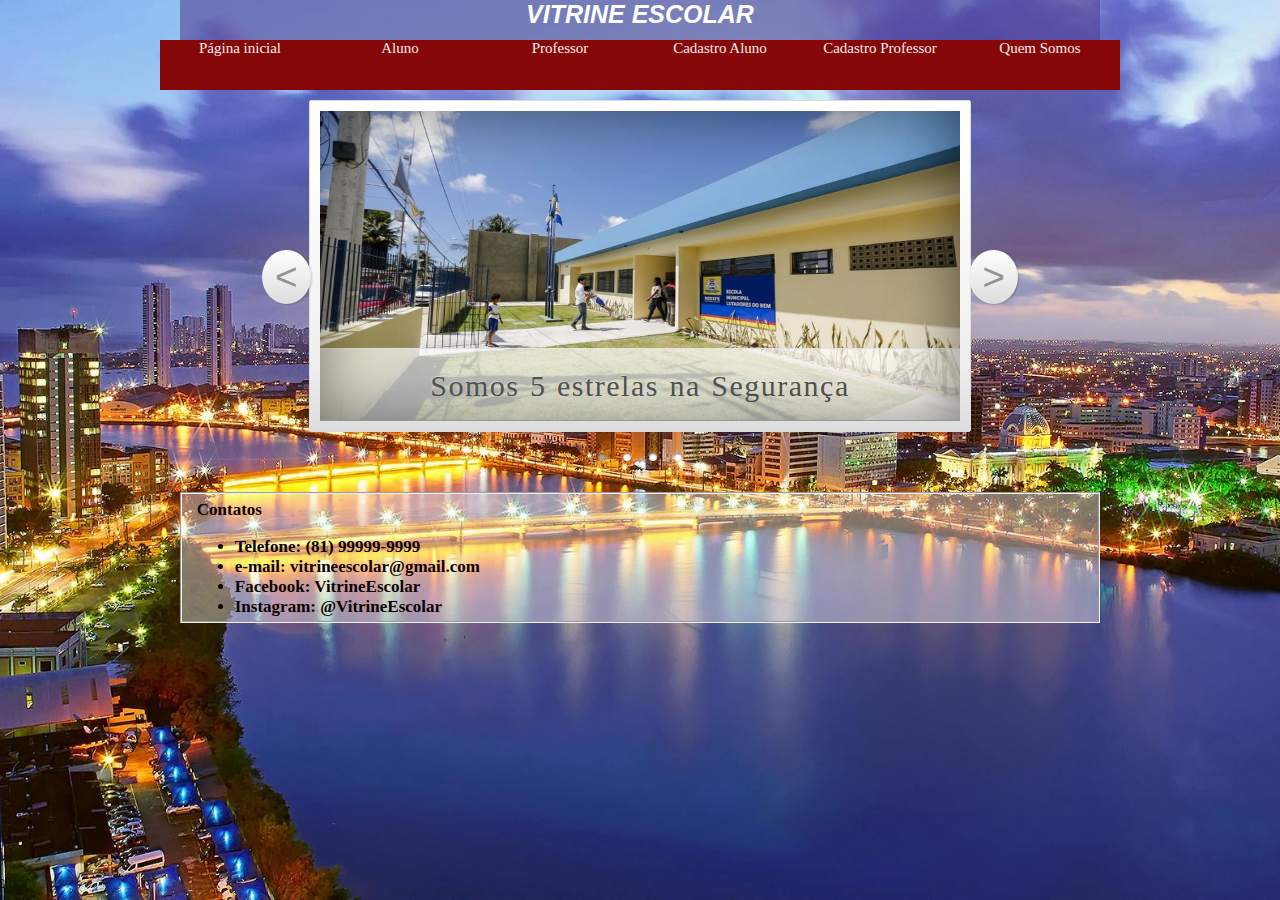
<file: index.html>
<!DOCTYPE html>
<html>
<head>
<meta charset="utf-8" />
<title> Pagina Inicial</title>

<link href="FolhadeEstilo.css" Rel="stylesheet" type="text/css">

</head>

<body>
	
<div id="instituto">
					<div align="center"> VITRINE ESCOLAR</div>
	</div>
	   <div id="menu">
    		<ul>
				<li> <a href="index.html" target="principal" title="Pagina Pessoal"> Página inicial</a></li> 
		   		<li> <a href="loginaluno.html"      target="principal" title="Aluno">   Aluno         </a></li>
		   		<li> <a href="loginprofessor.html"    target="principal" title="Professor">  Professor     </a></li>
				<li> <a href="cadastroaluno.html"  	  target="principal" title="Cadastro aluno"> Cadastro Aluno  </a></li>
				<li> <a href="cadastroprofessor.html"  	  target="principal" title="Cadastro professor"> Cadastro Professor </a></li>
				<li> <a href="quemsomos.html"  	  target="principal" title="Quem somos"> Quem Somos         </a></li>	 
		    </ul>
    	</div>

		<span id="sl_play" class="sl_command">&nbsp;</span><!-- "&nbsp é espaço em branco"-->
		<span id="sl_pause" class="sl_command">&nbsp;</span>
		<span id="sl_i1" class="sl_command sl_i">&nbsp;</span>
		<span id="sl_i2" class="sl_command sl_i">&nbsp;</span>
		<span id="sl_i3" class="sl_command sl_i">&nbsp;</span>
		<span id="sl_i4" class="sl_command sl_i">&nbsp;</span>
	
		<section id="slideshow">
	
		<a class="commands prev commands1" href="#sl_i4" title="Go to last slide">&lt;</a>
		<a class="commands next commands1" href="#sl_i2" title="Go to 2nd slide">&gt;</a>
		<a class="commands prev commands2" href="#sl_i1" title="Go to 1rst slide">&lt;</a>
		<a class="commands next commands2" href="#sl_i3" title="Go to 3rd slide">&gt;</a>
		<a class="commands prev commands3" href="#sl_i2" title="Go to 2nd slide">&lt;</a>
		<a class="commands next commands3" href="#sl_i4" title="Go to 4th slide">&gt;</a>
		<a class="commands prev commands4" href="#sl_i3" title="Go to 3rd slide">&lt;</a>
		<a class="commands next commands4" href="#sl_i1" title="Go to first slide">&gt;</a>
		
		<a class="play_commands pause" href="#sl_pause" title="Maintain paused">Pause</a>
		<a class="play_commands play" href="#sl_play" title="Play the animation">Play</a>
		
		<div class="container">
		<div class="c_slider"></div>
	
		<div class="slider">

	<a href="#"> <figure>
<img src="escolalutadoresdobem.jpg" alt="" width="640" height="310" /> <figcaption>Somos 5 estrelas na Segurança</figcaption>
				</figure></a><!--
				
--><a href="#"><figure>

<img src="escolaMarioMelo.jpg" alt="" width="640" height="310" /> <figcaption>Somos 5 estrelas na Nossa Infra estrutura</figcaption>
				</figure></a><!--
				
--><a href="#"><figure>
					
<img src="DivinoEspiritoSanto.jpg" alt="" width="640" height="310" /> <figcaption>Somos 5 estrelas na Educação </figcaption>
			  </figure></a><!--
				
--><a href="#"><figure>
<img src="EscoladoBarro.jpg" alt="" width="640" height="310" /> <figcaption>Somos 5 estrelas na nossa merenda </figcaption>
</figure></a>
</div>

</div>
	
	<span id="timeline"></span>
		<ul class="dots_commands">
			<li><a title="Show slide 1" href="#sl_i1">Slide 1</a></li>
			<li><a title="Show slide 2" href="#sl_i2">Slide 2</a></li>
			<li><a title="Show slide 3" href="#sl_i3">Slide 3</a></li>
			<li><a title="Show slide 4" href="#sl_i4">Slide 4</a></li>
		</ul>
	</section>
</div>

<fieldset id="rodape">
	<b>
		<legend>Contatos</legend>
		<ul>
			<li>Telefone: (81) 99999-9999</li>
			<li>e-mail: vitrineescolar@gmail.com</li>
			<li>Facebook: VitrineEscolar</li>
			<li>Instagram: @VitrineEscolar</li>
		</ul>
	</b>
</fieldset>
</body>
</html>
</file>
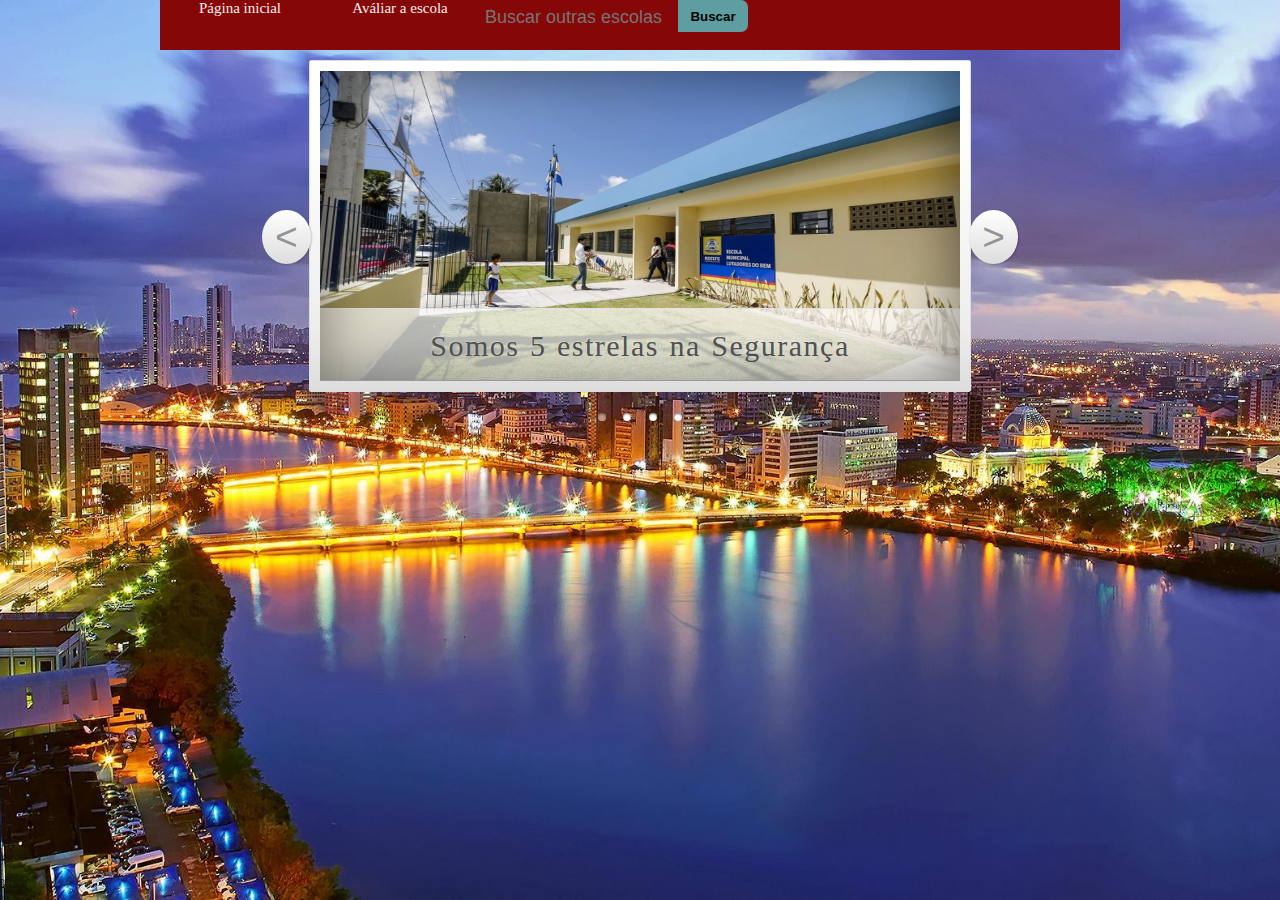
<file: aluno.html>
<!DOCTYPE html>
<html>
<head>
<meta charset="utf-8" />
<title> Pagina Inicial</title>

<link href="FolhadeEstilo.css" Rel="stylesheet" type="text/css">

</head>

<body>

</div>
	   <div id="menu">
    	
    	<ul>
			<li> <a href="index.html" target="principal" title="Pagina Inicial">Página inicial</a></li> 
		   <li> <a href="avaliacaoescolar.html"      target="principal" title="Avaliar a escola">Aváliar a escola</a></li>
		   
           <li> 
                <input type="text" id="txtBusca" placeholder="Buscar outras escolas"/>
                <button id="btnBusca">Buscar </button>
            </li>
		 
        </ul>
    </div>

	<span id="sl_play" class="sl_command">&nbsp;</span><!-- "&nbsp é espaço em branco"-->
	<span id="sl_pause" class="sl_command">&nbsp;</span>
	<span id="sl_i1" class="sl_command sl_i">&nbsp;</span>
	<span id="sl_i2" class="sl_command sl_i">&nbsp;</span>
	<span id="sl_i3" class="sl_command sl_i">&nbsp;</span>
	<span id="sl_i4" class="sl_command sl_i">&nbsp;</span>
	
	<section id="slideshow">
	
		<a class="commands prev commands1" href="#sl_i4" title="Go to last slide">&lt;</a>
		<a class="commands next commands1" href="#sl_i2" title="Go to 2nd slide">&gt;</a>
		<a class="commands prev commands2" href="#sl_i1" title="Go to 1rst slide">&lt;</a>
		<a class="commands next commands2" href="#sl_i3" title="Go to 3rd slide">&gt;</a>
		<a class="commands prev commands3" href="#sl_i2" title="Go to 2nd slide">&lt;</a>
		<a class="commands next commands3" href="#sl_i4" title="Go to 4th slide">&gt;</a>
		<a class="commands prev commands4" href="#sl_i3" title="Go to 3rd slide">&lt;</a>
		<a class="commands next commands4" href="#sl_i1" title="Go to first slide">&gt;</a>
		
		<a class="play_commands pause" href="#sl_pause" title="Maintain paused">Pause</a>
		<a class="play_commands play" href="#sl_play" title="Play the animation">Play</a>
		
<div class="container">
<div class="c_slider"></div>
	
<div class="slider">

<a href="#"> <figure>
<img src="escolalutadoresdobem.jpg" alt="" width="640" height="310" /> <figcaption>Somos 5 estrelas na Segurança</figcaption>
				</figure></a><!--
				
--><a href="#"><figure>

<img src="escolaMarioMelo.jpg" alt="" width="640" height="310" /> <figcaption>Somos 5 estrelas na Nossa Infra estrutura</figcaption>
				</figure></a><!--
				
--><a href="#"><figure>
					
<img src="DivinoEspiritoSanto.jpg" alt="" width="640" height="310" /> <figcaption>Somos 5 estrelas na Educação </figcaption>
			  </figure></a><!--
				
--><a href="#"><figure>
<img src="EscoladoBarro.jpg" alt="" width="640" height="310" /> <figcaption>Somos 5 estrelas na qualidade da nossa merenda </figcaption>
</figure></a>
</div>

</div>
	
	<span id="timeline"></span>
		<ul class="dots_commands">
			<li><a title="Show slide 1" href="#sl_i1">Slide 1</a></li>
			<li><a title="Show slide 2" href="#sl_i2">Slide 2</a></li>
			<li><a title="Show slide 3" href="#sl_i3">Slide 3</a></li>
			<li><a title="Show slide 4" href="#sl_i4">Slide 4</a></li>
		</ul>
	</section>
</div>
</body>
</html>
</file>
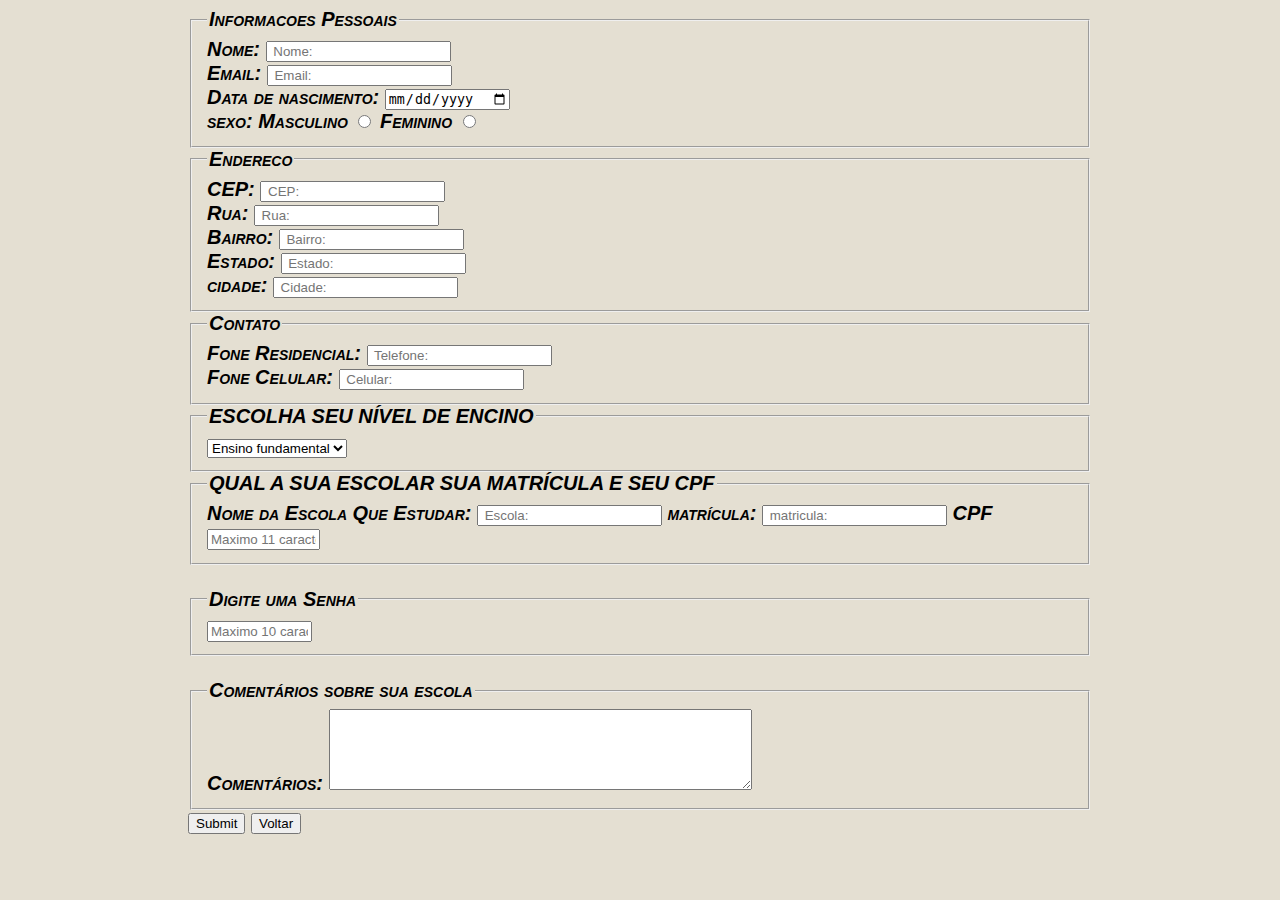
<file: cadastroaluno.html>
<!DOCTYPE html>
<html>
<head>
<meta charset="utf-8" />

<title> CADASTRO </title>
<link href="FolhadeEstilocadastro.css" Rel="stylesheet" type="text/css">

</head>

<body >
<div id="instituto">
<fieldset>
<legend>Informacoes Pessoais</legend>

<form>
<label = "nome">Nome: </label>
<input type = "text" name = "nome" required placeholder = " Nome:" >

<br> 
<label = "email">Email: </label>
<input type = "text" name = "nome" required placeholder = " Email:">

<br> 
<label = "Data">Data de nascimento: </label>
<input id="data_id" name="data" type="date">
<br> 

<label = "sexo"> sexo:  </label>
<label = "Masculino"> Masculino  </label>
<input id="masculino_id"name="sexo"type="radio"value="masculino">
<label = "Feminino"> Feminino  </label>
<input id="feminino_id"name="sexo"type="radio"value="feminino">

</form>
</fieldset>

<fieldset>
<legend>Endereco</legend>
<label = "CEP"> CEP: </label>
<input id="name_id"name="numero"type="ranger" required placeholder = " CEP:">

<br>
<label = "Rua"> Rua: </label>
<input id="Rua_id"name="Rua"type="nome" required placeholder = " Rua:">
<br>

<label = "Bairo"> Bairro: </label>
<input id="Bairro_id"name="Bairro"type="nome"  required placeholder = " Bairro:">
<br>

<label = "Estado"> Estado: </label>
<input id="Estado_id"name="Estado"type="nome"  required placeholder = " Estado:">
<br>

<label = "Cidade"> cidade: </label>
<input id="Cidade_id"name="Cidade"type="nome"  required placeholder = " Cidade:">
<br>

</fieldset>

<fieldset>
<legend>Contato</legend>
<label = "Telefone"> Fone Residencial: </label>
<input id="residencial_id"name="numero"type="ranger" required placeholder = " Telefone:">
<br>

<label = "Celular"> Fone Celular: </label>
<input id="Celular_id"name="Celular"type="ranger" required placeholder = " Celular:">
</fieldset>

<fieldset>
<legend> ESCOLHA SEU NÍVEL DE ENCINO</legend>
<select id="cursos" name="Cursos">
<option	value="EF">Ensino fundamental</option>
<option	value="EM">Ensino medio</option>
</select>
</fieldset>

<fieldset>
    <legend>QUAL A SUA ESCOLAR SUA MATRÍCULA E SEU CPF</legend>
    
    <label = "Escola">Nome da Escola Que Estudar: </label>
    <input type = "text" name = "Escola" required placeholder = " Escola:">

    <label = "matricula">matrícula: </label>
    <input type = "text" name = "matricula" required placeholder = " matricula:">
   <label = "CPF"> CPF</label>
    <input type="text" size="11" maxlength="10"  required placeholder="Maximo 11 caracter"/>

</fieldset>
<br>
<fieldset>
    <legend>Digite uma Senha</legend>
    <input type="password" size="10" maxlength="10"  required placeholder="Maximo 10 caracter"/>
</fieldset>
<br>
<fieldset>
<legend>Comentários sobre sua escola</legend>
<label id="Mensagem_id">Comentários:</label>
<textarea id="Mensagem_id"name="Mensagem"rows = "5" cols="50"> </textarea>
</fieldset>
<input id="envia_id"name="enviar"type="submit">

<a href="index.html">  
    
    <input id="voltar_id"name="Voltar"type="submit" value="Voltar">
</a>
</div>
</body>
</html>
</file>
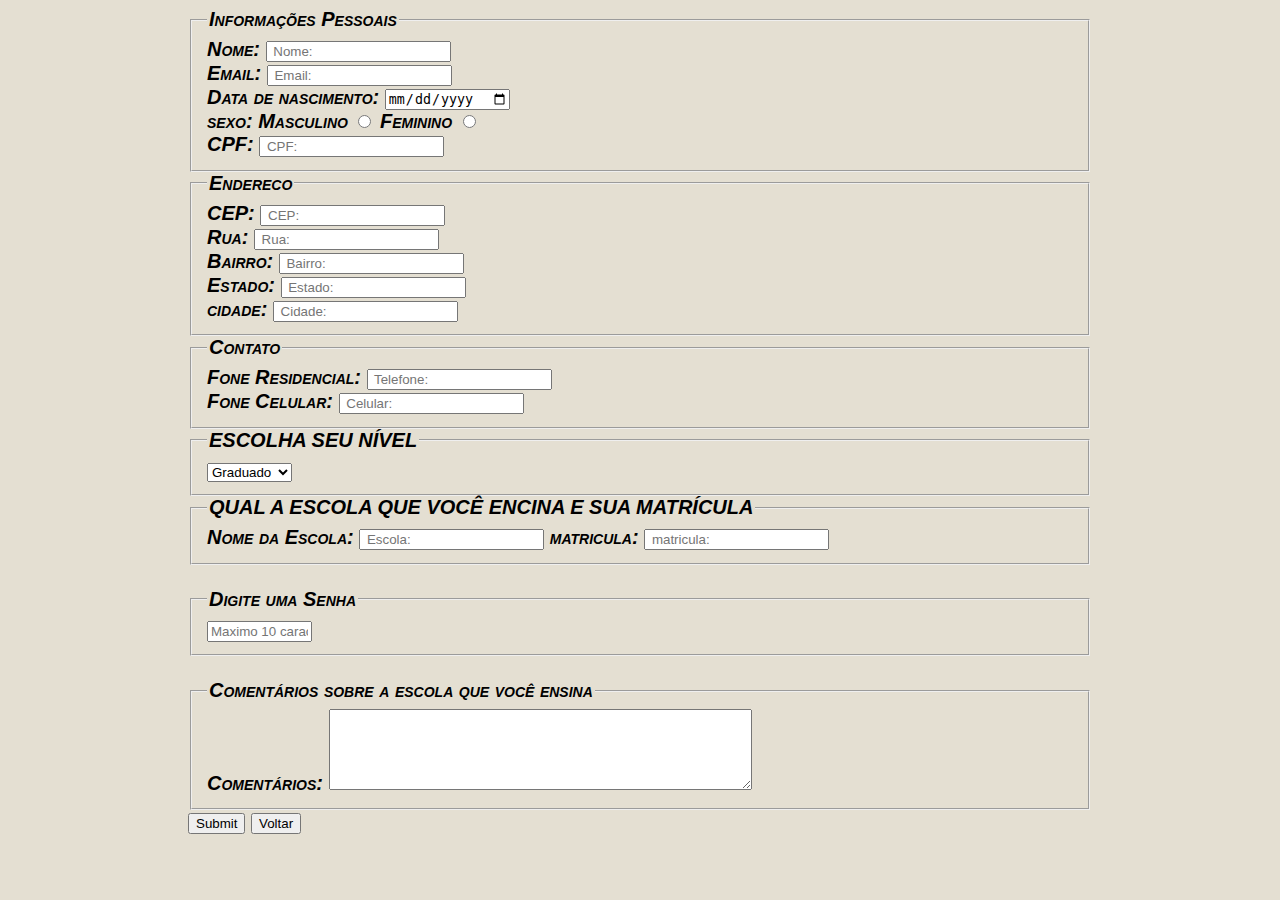
<file: cadastroprofessor.html>
<!DOCTYPE html>
<html>
<head>
<meta charset="utf-8" />

<title> CADASTRO </title>
<link href="FolhadeEstilocadastro.css" Rel="stylesheet" type="text/css">

</head>

<body >
<div id="instituto">
<fieldset>
<legend>Informações Pessoais</legend>

<form>
<label = "nome">Nome: </label>
<input type = "text" name = "nome" required placeholder = " Nome:" >

<br> 
<label = "email">Email: </label>
<input type = "text" name = "nome" required placeholder = " Email:">

<br> 
<label = "Data">Data de nascimento: </label>
<input id="data_id" name="data" type="date">
<br> 

<label = "sexo"> sexo:  </label>
<label = "Masculino"> Masculino  </label>
<input id="masculino_id"name="sexo"type="radio"value="masculino">
<label = "Feminino"> Feminino  </label>
<input id="feminino_id"name="sexo"type="radio"value="feminino">
<br>
<label = "CPF"> CPF: </label>
<input id="name_id"name="numero"type="ranger" required placeholder = " CPF:">

</form>
</fieldset>

<fieldset>
<legend>Endereco</legend>
<label = "CEP"> CEP: </label>
<input id="name_id"name="numero"type="ranger" required placeholder = " CEP:">

<br>
<label = "Rua"> Rua: </label>
<input id="Rua_id"name="Rua"type="nome" required placeholder = " Rua:">
<br>

<label = "Bairo"> Bairro: </label>
<input id="Bairro_id"name="Bairro"type="nome"  required placeholder = " Bairro:">
<br>

<label = "Estado"> Estado: </label>
<input id="Estado_id"name="Estado"type="nome"  required placeholder = " Estado:">
<br>

<label = "Cidade"> cidade: </label>
<input id="Cidade_id"name="Cidade"type="nome"  required placeholder = " Cidade:">
<br>

</fieldset>

<fieldset>
<legend>Contato</legend>
<label = "Telefone"> Fone Residencial: </label>
<input id="residencial_id"name="numero"type="ranger" required placeholder = " Telefone:">
<br>

<label = "Celular"> Fone Celular: </label>
<input id="Celular_id"name="Celular"type="ranger" required placeholder = " Celular:">
</fieldset>

<fieldset>
<legend> ESCOLHA SEU NÍVEL</legend>
<select id="cursos" name="Cursos">
<option	value="EF">Graduado</option>
<option	value="EM">Mestrado</option>
<option	value="EM">Doutorado</option>
<option	value="EM">PHD</option>
</select>
</fieldset>

<fieldset>
    <legend>QUAL A ESCOLA QUE VOCÊ ENCINA E SUA MATRÍCULA</legend>
    
    <label = "Escola">Nome da Escola: </label>
    <input type = "text" name = "Escola" required placeholder = " Escola:">

    <label = "matricula">matricula: </label>
    <input type = "text" name = "matricula" required placeholder = " matricula:">

</fieldset>
<br>
<fieldset>
    <legend>Digite uma Senha</legend>
    <input type="password" size="10" maxlength="10"  required placeholder="Maximo 10 caracter"/>
</fieldset>

<br>
<fieldset>
<legend>Comentários sobre a escola que você ensina</legend>
<label id="Mensagem_id">Comentários:</label>
<textarea id="Mensagem_id"name="Mensagem"rows = "5" cols="50"> </textarea>
</fieldset>

<input id="envia_id"name="enviar"type="submit">

<a href="professor.html">  
    
    <input id="voltar_id"name="Voltar"type="submit" value="Voltar">
</a>
</div>
</body>
</html>
</file>
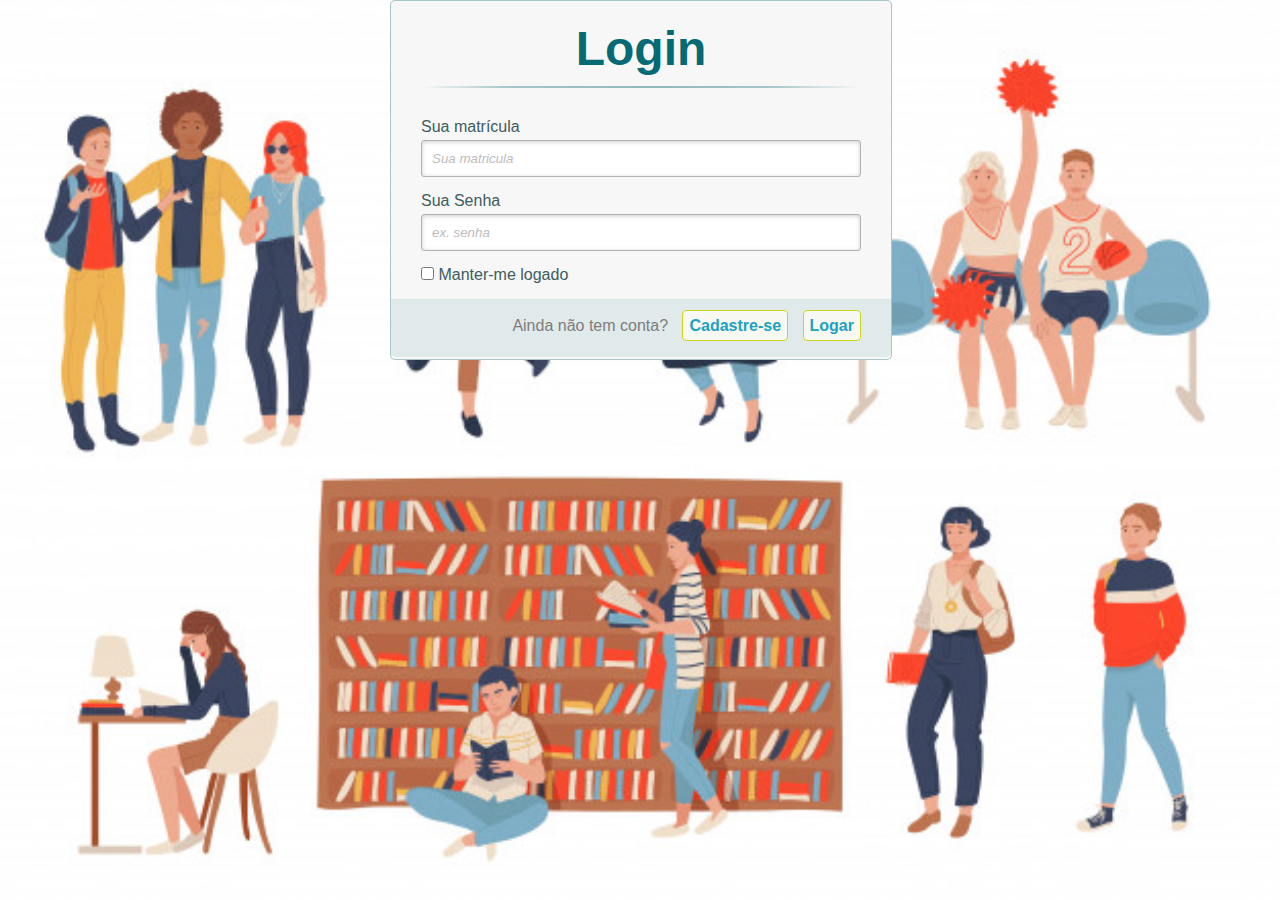
<file: loginaluno.html>
<!DOCTYPE html>
<head>
  <meta charset="UTF-8" />
  <title>Formulário de Login</title>
  <meta name="viewport" content="width=device-width, initial-scale=1.0"> 
  <link rel="stylesheet" type="text/css" href="login.css" />
</head>
<body>
  <div class="container" >
    <a class="links" id="paracadastro"></a>
    <a class="links" id="paralogin"></a>
     
    <div class="content">      
      <!--FORMULÁRIO DE LOGIN-->
      <div id="login">
        <form method="post" action=""> 
          <h1>Login</h1> 
          <p> 
            <label for="matricula_login">Sua matrícula</label>
            <input id="matricula_login" name="matricula_login"  type="text" placeholder="Sua matricula"/>
          </p>
           
          <p> 
            <label for="senha_login">Sua Senha</label>
            <input id="senha_login" name="senha_login"  type="password" placeholder="ex. senha" /> 
          </p>
           
          <p> 
            <input type="checkbox" name="manterlogado" id="manterlogado" value="" /> 
            <label for="manterlogado">Manter-me logado</label>
          </p>
               
          <p class="link">
            Ainda não tem conta?
            <a href="cadastroaluno.html">Cadastre-se</a>
            <a href="aluno.html"> Logar</a>
            
        </p>
        </form>
      </div>
</file>
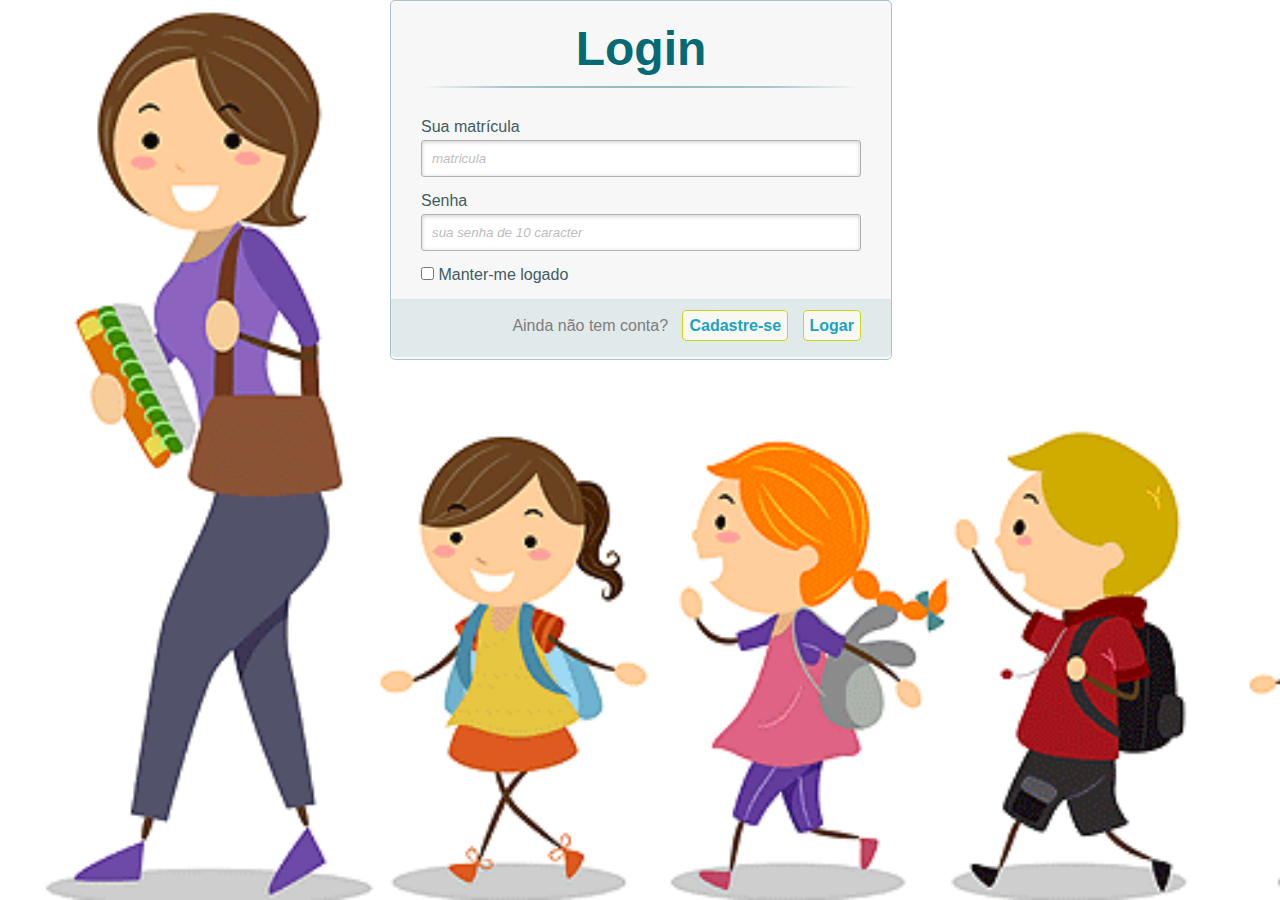
<file: loginprofessor.html>
<!DOCTYPE html>
<head>
  <meta charset="UTF-8" />
  <title>Formulário de Login</title>
  <meta name="viewport" content="width=device-width, initial-scale=1.0"> 
  <link rel="stylesheet" type="text/css" href="loginprofessor.css" />
</head>
<body>
  <div class="container" >
    <a class="links" id="paracadastro"></a>
    <a class="links" id="paralogin"></a>
     
    <div class="content">      
      <!--FORMULÁRIO DE LOGIN-->
      <div id="login">
        <form method="post" action=""> 
          <h1>Login</h1> 
          <p> 
            <label for="nome_login">Sua matrícula</label>
            <input id="nome_login" name="nome_login"  type="text" placeholder="matricula"/>
          </p>
           
          <p> 
            <label for="matricula_login">Senha</label>
            <input id="matricula_login" name="email_login"  type="password" placeholder="sua senha de 10 caracter"/> 
          </p>
           
          <p> 
            <input type="checkbox" name="manterlogado" id="manterlogado" value="" /> 
            <label for="manterlogado">Manter-me logado</label>
          </p>
               
          <p class="link">
            Ainda não tem conta?
            <a href="cadastroprofessor.html">Cadastre-se</a>
            <a href="professor.html"> Logar</a>
            
        </p>
        </form>
      </div>
</file>
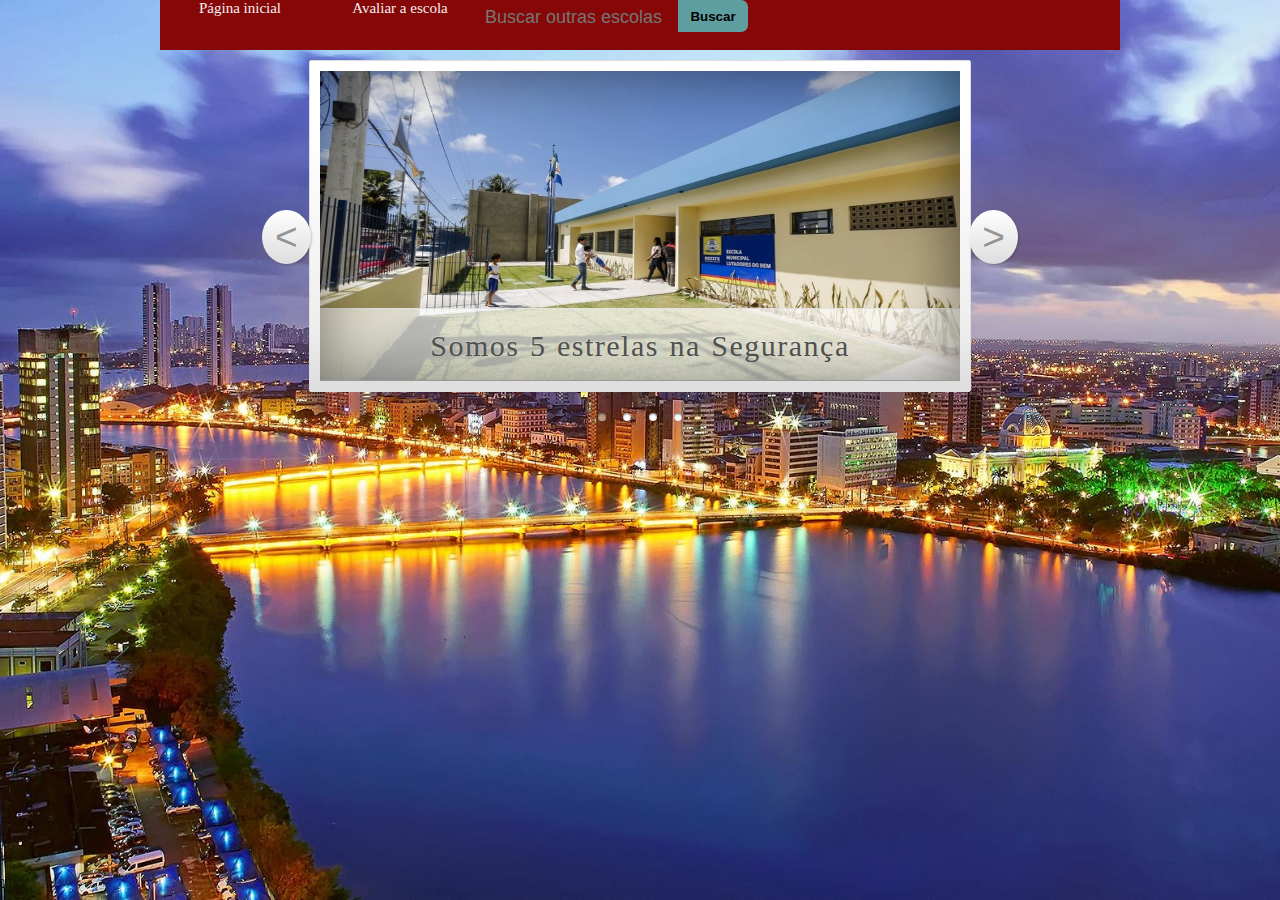
<file: professor.html>
<!DOCTYPE html>
<html>
<head>
<meta charset="utf-8" />
<title> Pagina Inicial</title>

<link href="FolhadeEstilo.css" Rel="stylesheet" type="text/css">

</head>

<body>

</div>
	   <div id="menu">
    	
    	<ul>
			<li> <a href="index.html" target="principal" title="Pagina Inicial"> Página inicial</a></li> 
		   <li> <a href="avaliacaoescolar.html" target="principal" title="Avaliar a escola">    Avaliar a escola</a></li>
		 	
           <li> 
                <input type="text" id="txtBusca" placeholder="Buscar outras escolas"/>
                <button id="btnBusca">Buscar </button>
            </li>
		 
        </ul>
    </div>

	<span id="sl_play" class="sl_command">&nbsp;</span><!-- "&nbsp é espaço em branco"-->
	<span id="sl_pause" class="sl_command">&nbsp;</span>
	<span id="sl_i1" class="sl_command sl_i">&nbsp;</span>
	<span id="sl_i2" class="sl_command sl_i">&nbsp;</span>
	<span id="sl_i3" class="sl_command sl_i">&nbsp;</span>
	<span id="sl_i4" class="sl_command sl_i">&nbsp;</span>
	
	<section id="slideshow">
	
		<a class="commands prev commands1" href="#sl_i4" title="Go to last slide">&lt;</a>
		<a class="commands next commands1" href="#sl_i2" title="Go to 2nd slide">&gt;</a>
		<a class="commands prev commands2" href="#sl_i1" title="Go to 1rst slide">&lt;</a>
		<a class="commands next commands2" href="#sl_i3" title="Go to 3rd slide">&gt;</a>
		<a class="commands prev commands3" href="#sl_i2" title="Go to 2nd slide">&lt;</a>
		<a class="commands next commands3" href="#sl_i4" title="Go to 4th slide">&gt;</a>
		<a class="commands prev commands4" href="#sl_i3" title="Go to 3rd slide">&lt;</a>
		<a class="commands next commands4" href="#sl_i1" title="Go to first slide">&gt;</a>
		
		<a class="play_commands pause" href="#sl_pause" title="Maintain paused">Pause</a>
		<a class="play_commands play" href="#sl_play" title="Play the animation">Play</a>
		
<div class="container">
<div class="c_slider"></div>
	
<div class="slider">

<a href="#"> <figure>
<img src="escolalutadoresdobem.jpg" alt="" width="640" height="310" /> <figcaption>Somos 5 estrelas na Segurança</figcaption>
				</figure></a><!--
				
--><a href="#"><figure>

<img src="escolaMarioMelo.jpg" alt="" width="640" height="310" /> <figcaption>Somos 5 estrelas na Nossa Infra estrutura</figcaption>
				</figure></a><!--
				
--><a href="#"><figure>
					
<img src="DivinoEspiritoSanto.jpg" alt="" width="640" height="310" /> <figcaption>Somos 5 estrelas na Educação </figcaption>
			  </figure></a><!--
				
--><a href="#"><figure>
<img src="EscoladoBarro.jpg" alt="" width="640" height="310" /> <figcaption>Somos 5 estrelas na nossa merenda </figcaption>
</figure></a>
</div>

</div>
	
	<span id="timeline"></span>
		<ul class="dots_commands">
			<li><a title="Show slide 1" href="#sl_i1">Slide 1</a></li>
			<li><a title="Show slide 2" href="#sl_i2">Slide 2</a></li>
			<li><a title="Show slide 3" href="#sl_i3">Slide 3</a></li>
			<li><a title="Show slide 4" href="#sl_i4">Slide 4</a></li>
		</ul>
	</section>
</div>
</body>
</html>
</file>
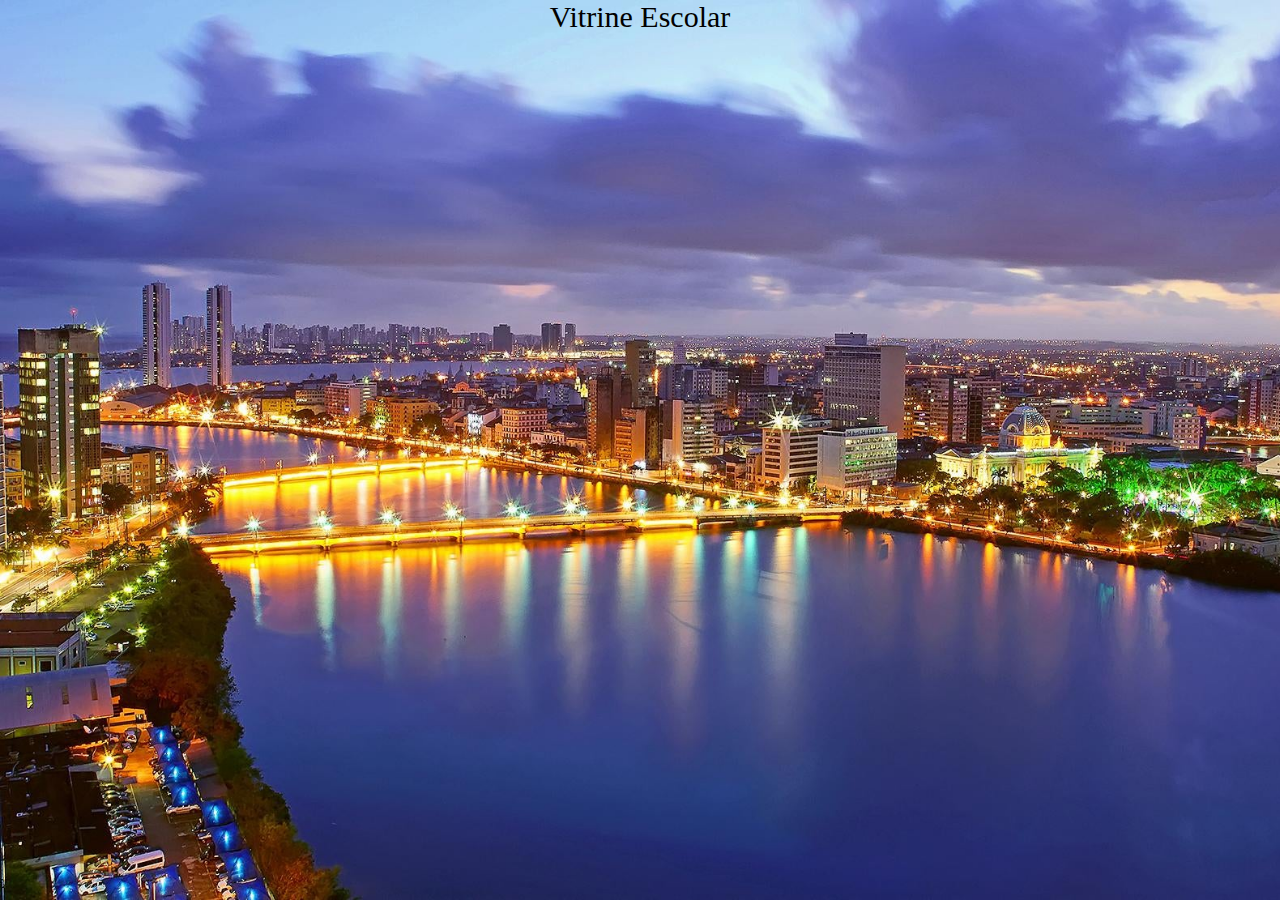
<file: vitrine escolar.html>
<!DOCTYPE html>
<html>
    <head>
        <meta charset="utf-8" />
        <title>Home</title>

        <link href="FolhadeEstilo.css" Rel="stylesheet" type="text/css">

    </head>

    <body>
        
    <div id="VITRINEESCOLAR">
	    <div align="center"> Vitrine Escolar </div>
    </div>

    </body>
</html>
</file>
<file: FolhadeEstilo.css>
@charset "utf-8";
/* CSS Document */

body{
	font-family:Corbel;
	font-size:30px;
	color:#000000;
	text-align:left;
	margin:0px;
	padding:0px;
	/*background-attachment:fixed;*/
	position: relative;
    height: 100vh;
    width: 100vw;
    /* adicionando imagem de fundo */
    background: url('recifeanoite.jpg');
    background-size: cover;
}
#divBusca{
  background-color:#E0EEEE;
  border:solid 2px #5F9EA0;
  border-radius:10px;
  width:300px;
  height:32px;
}


#txtBusca{
  float:left;
  background-color:transparent;
  padding-left:5px;
  font-size:18px;
  border:none;
  height:32px;
  width:191px;
}

#btnBusca{
  border:none;
  float:left;
  height:32px;
  border-radius:0 7px 7px 0;
  width:70px;
  font-weight:bold;
  background:#5F9EA0;
}

#divBusca img{
  float:left;
}

#oquefazemos{
font-family:Arial;
font-size: 20px;
font-weight: bold;	
font-style: oblique;
font-variant:small-caps; 
color: black;
}
#instituto{
	font-family: Arial;
	background-color: #51409198;
	margin: 0;
	padding:0;
	font-size: 25px;
	font-style: oblique;
	font-variant:small-caps; 
	font-weight: bold;	
	color: white;
	margin-left: 180px;
	margin-right: 180px;	
	height: 40px;
}
#rodape{
	font-family: 'Times New Roman', Times, serif ;
	background-color: #f8f8fa67;
	font-size:17px;
	color: rgb(14, 1, 1);
	margin-left: 180px;
	margin-right: 180px;	
	height: 110px;
}
/*
#instituicao{
	font-family: Arial; 
	font-size: 13px;
	font-style: oblique;
	font-variant:small-caps; 
	font-weight: bold;	
	color: white;
	
}

#instituicao1{
	font-family: Arial; 
	font-size: 15px;
	font-style: oblique;
	font-variant:small-caps; 
	font-weight: bold;	
	color: black;
}
*/

#menu {
	width: 960px;
	height: 50px;
	background-color:#860707;
	margin: 0 auto;
	margin-bottom:10px;
}
#menu ul {
	list-style: none;
	margin: 0 auto;
	padding-left: 0px;
}
#menu ul li {
	display:inline;
	text-align:center;
}
#menu ul li a {
	font-family: "Corbel";
	font-size: 15px;
	font-weight: normal;
	color: #f5efef;
	text-decoration: none;
	display: block;
	width: 160px;
	height: 50px;
	float: left;
	-webkit-transition:  background-color 0.2s linear;
	-moz-transition: 0.2s linear;
	-ms-transition: 0.2s linear;
	-o-transition: 0.2s linear;

}
#menu ul li a:hover {
	font-family:"Corbel";
	font-size: 15px;
	font-weight: normal;
	color:#FFFFFF;
	background-color:#024212;
	text-decoration: none;
	display: block;
	width: 160px;
	height: 50px;
	float: left;

	-webkit-transition: background-color 0.2s linear;
	-moz-transition: 0.2s linear;
	-ms-transition: 0.2s linear;
	-o-transition: 0.2s linear;

}
#logo {
	width: 260px;
	height:280px;
	margin: 0 auto;
	background-image:url(imagem/logo_01.fw.png);
	-webkit-transition: all 0.2s linear;
	-moz-transition: all 0.2s linear;
	-ms-transition: all 0.2s linear;
	-o-transition: all 0.2s linear;
	transition: all 0.2s linear;
}

#principal{
width:1200px;
height:1000px;
margin:0 auto; 
}

#fonte{
font-size: 15px;
font-family:Courier; 
background-color:#FFFFFF;
}
#logo:hover {
background-image:url(imagem/logo_02.fw.png);
}

#h1{
margin:40px;
font-family:Times;
font-size:20px; 
font-weight:bold;
color: #00BFFF;
}

html {
	background-color: #e4dfd2;
	
}

figure { 
	display: inline-block; 
}

#slideshow {
	position: relative;
	width: 640px;
	height: 310px;
	padding: 10px;
	border: 1px solid #ddd;
	margin: 0 auto 2em;
	background: #FFF;
	background: -webkit-linear-gradient(#FFF, #FFF 20%, #EEE 80%, #DDD);
	background: -moz-linear-gradient(#FFF, #FFF 20%, #EEE 80%, #DDD);
	background: -ms-linear-gradient(#FFF, #FFF 20%, #EEE 80%, #DDD);
	background: -o-linear-gradient(#FFF, #FFF 20%, #EEE 80%, #DDD);
	background: linear-gradient(#FFF, #FFF 20%, #EEE 80%, #DDD);
	
	-webkit-border-radius: 2px;  /* aqi pode usar tb 50% para aredondar*/
	-moz-border-radius: 2px 2px 2px 2px;
	border-radius: 2px 2px 2px 2px;
	
	-webkit-box-shadow: 3px rgba(0,0,0, 0.2);
	-moz-box-shadow: 0 0 3px rgba(0,0,0, 0.2);
	box-shadow: 3px rgba(0,0,0, 0.2);
}

#slideshow .commands {
	position: absolute;
	top: 45%;
	padding: 5px 13px;
	border-bottom:0;
	font-family: 'Amaranth', Arial, Verdana, sans-serif;
	font-size: 1.3em;
	color: rgba(0,0,0, .4);
	text-decoration:none;
	background-color: #eee;
	background-image: -webkit-linear-gradient(#fff,#ddd);
	background-image: -moz-linear-gradient(#fff,#ddd);
	background-image: -ms-linear-gradient(#fff,#ddd);
	background-image: -o-linear-gradient(#fff,#ddd);
	background-image: linear-gradient(#fff,#ddd);
	text-shadow: 1px #aaa;
	
	-webkit-border-radius: 50%;
	-moz-border-radius: 50%;
	border-radius: 50%;
	
	-webkit-box-shadow: 1px 1px 2px rgba(0,0,0,0.2);
	-moz-box-shadow: 1px 1px 2px rgba(0,0,0,0.2);
	box-shadow: 1px 1px 2px rgba(0,0,0,0.2);
}
#slideshow .prev {
	left: -48px;
}
#slideshow .next {
	right: -48px;
}
#slideshow .prev,
#slideshow .next {
	display:none;
}

#slideshow .commands1 {
	display: block;
}

.play_commands {
	position: absolute;
	width: 22px; height: 22px;
	top: 25px; right: 25px;
	z-index: 10;
	text-indent: -9999px;
	border:0 none;
	opacity: 0;

	-webkit-transition: opacity 1s, right 1s;
	-moz-transition: opacity 1s, right 1s;
	transition: opacity 1s, right 1s;
}
.play { right: 55px; cursor: default; }

.pause:hover { border:0 none; }
.play_commands:focus { outline:0; }
/*.play_commands:active { background-color:rgba(255,255,255,.3); }*/

#slideshow:hover .pause,
#sl_play:target ~ #slideshow:hover .pause,
.play_commands:focus {
	opacity: 1;
}
.sl_command:target ~ #slideshow:hover .pause,
#sl_pause:target ~ #slideshow:hover .pause {
	opacity: 0;
}
.pause:after,
.pause:before {
	position: absolute;
	display: block;
	content: " ";
	top:0;
	width:38%;
	height: 22px;
	background: #fff;
	background: rgba(255,255,255,0.5);
}
.pause:after {
	right:0;
}
.pause:before {
	left:0;
}
.play {
	width: 1px; 
	height: 1px; 
	border-top: 10px solid transparent; 
	border-left: 20px solid #fff; 
	border-left: 20px solid rgba(255,255,255,0.5); 
	border-bottom: 10px solid transparent;
	opacity: 0;
}
.play:hover,
.play:focus {
	border-bottom: 10px solid transparent;
}

#slideshow .container {
	position:relative;
	width: 640px;
	height: 310px;
	overflow: hidden;
}
/* timeline base */
#slideshow .container:after {
	position:absolute;
	bottom: 0; left:0;
	content: " ";
	background: #999;
	width: 100%;
	height: 1px;
}

@-webkit-keyframes slider {
	0%, 20%, 100%	{ left: 0 }
	25%, 45%		{ left: -100% }
	50%, 70%		{ left: -200% }
	75%, 95%		{ left: -300% }
}
@-moz-keyframes slider {
	0%, 20%, 100%	{ left: 0 }
	25%, 45%		{ left: -100% }
	50%, 70%		{ left: -200% }
	75%, 95%		{ left: -300% }
}
@keyframes slider {
	0%, 20%, 100%	{ left: 0 }
	25%, 45%		{ left: -100% }
	50%, 70%		{ left: -200% }
	75%, 95%		{ left: -300% }
}

#slideshow .slider {
	position: absolute;
	left:0; top:0;
	width: 400%;
	height: 310px;
	
	-webkit-animation: slider 32s infinite;
	-moz-animation: slider 32s infinite;
	animation: slider 32s infinite;
}
.sl_i:target ~ #slideshow .slider {
	-webkit-transition: left 1s;
	-moz-transition: left 1s;
	transition: left 1s;
}
.sl_command:target ~ #slideshow .slider {
	-webkit-transition: opacity 1s;
	-moz-transition: opacity 1s;
	transition: opacity 1s;
}
#slideshow .c_slider {
	position: absolute;
	left:0; top:0;
	width: 400%;
	height: 310px;
	background: url(imagens/automação1.jpg) 0 0 no-repeat, url(imagens/automação2.jpg) 640px 0 no-repeat, 
	url(imagens/automação3.jpg) 1280px 0 no-repeat, url(imagens/automação4.jpg) 1920px 0 no-repeat,;
}
.sl_i:target ~ #slideshow .c_slider {
	-webkit-transition: background 1s;
	-moz-transition: background 1s;
	transition: background 1s;
}

#slideshow figure {
	position:relative;
	padding:0; margin:0;
}

@-webkit-keyframes figurer {
	0%, 25%, 50%, 75%, 100%						{ -webkit-box-shadow: 0 0 65px rgba(0,0,0, 0) inset; box-shadow: 0 0 65px rgba(0,0,0, 0) inset;	}
	5%, 20%, 30%, 45%, 55%, 70%, 80%, 95%		{ -webkit-box-shadow: 0 0 65px rgba(0,0,0, 0.5) inset;	box-shadow: 0 0 65px rgba(0,0,0, 0.5) inset; }
}
@-moz-keyframes figurer {
	0%, 25%, 50%, 75%, 100%						{ -moz-box-shadow: 0 0 65px rgba(0,0,0, 0) inset; box-shadow: 0 0 65px rgba(0,0,0, 0) inset;	}
	5%, 20%, 30%, 45%, 55%, 70%, 80%, 95%		{ -moz-box-shadow: 0 0 65px rgba(0,0,0, 0.5) inset;	box-shadow: 0 0 65px rgba(0,0,0, 0.5) inset; }
}
@keyframes figurer {
	0%, 25%, 50%, 75%, 100%						{ -moz-box-shadow: 0 0 65px rgba(0,0,0, 0) inset; box-shadow: 0 0 65px rgba(0,0,0, 0) inset;	}
	5%, 20%, 30%, 45%, 55%, 70%, 80%, 95%		{ -moz-box-shadow: 0 0 65px rgba(0,0,0, 0.5) inset;	box-shadow: 0 0 65px rgba(0,0,0, 0.5) inset; }
}
#slideshow figure:after {
	position: absolute;
	display:block;
	content: " ";
	top:0; left:0;
	width: 100%; height: 100%;
	-webkit-box-shadow: 0 0 65px rgba(0,0,0, 0.5) inset;
	-moz-box-shadow: 0 0 65px rgba(0,0,0, 0.5) inset;
	box-shadow: 0 0 65px rgba(0,0,0, 0.5) inset;
	
	-webkit-animation: figurer 32s infinite;
	-moz-animation: figurer 32s infinite;
	animation: figurer 32s infinite;
}

@-webkit-keyframes figcaptionner {
	0%, 25%, 50%, 75%, 100%						{ bottom: -55px;	}
	5%, 20%, 30%, 45%, 55%, 70%, 80%, 95%		{ bottom: 5px;		}
}
@-moz-keyframes figcaptionner {
	0%, 25%, 50%, 75%, 100%						{ bottom: -55px;	}
	5%, 20%, 30%, 45%, 55%, 70%, 80%, 95%		{ bottom: 5px;		}
}
@keyframes figcaptionner {
	0%, 25%, 50%, 75%, 100%						{ bottom: -55px;	}
	5%, 20%, 30%, 45%, 55%, 70%, 80%, 95%		{ bottom: 5px;		}
}

#slideshow figcaption {
	position:absolute;
	padding: 20px 20px; margin:0;
	left:0; right:0; bottom: 5px;
	text-align:center;
	letter-spacing: 0.05em;
	word-spacing: 0.05em;
	font-family: Georgia, Times, serif;
	background: #000;
	background: rgba(255,255,255,0.7);
	border-top: 1px solid rgb(225,225,225);
	color: #555;
	text-shadow: -1px -1px 0 rgba(255,255,255,0.3);
	
	-webkit-animation: figcaptionner 32s infinite;
	-moz-animation: figcaptionner 32s infinite;
	animation: figcaptionner 32s infinite;
}

@-webkit-keyframes timeliner {
	0%, 25%, 50%, 75%, 100%	{ width: 0;		}
	20%, 45%, 70%, 90%		{ width: 640px;	}
}
@-moz-keyframes timeliner {
	0%, 25%, 50%, 75%, 100%	{ width: 0;		}
	20%, 45%, 70%, 90%		{ width: 640px;	}
}
@keyframes timeliner {
	0%, 25%, 50%, 75%, 100%	{ width: 0;		}
	20%, 45%, 70%, 90%		{ width: 640px;	}
}

#timeline {
	position: absolute;
	background: #999;
	bottom: 15px;
	left: 15px;
	height: 1px;
	background: rgb(214,98,13);
	background: rgba(214,98,13,.8);
	width: 0;
	
	-webkit-animation: timeliner 32s infinite;
	-moz-animation: timeliner 32s infinite;
	animation: timeliner 32s infinite;
}

/* dots styles */
.dots_commands  {
	position: relative;
	top: 32px;
	padding:0; margin:0;
	text-align:center;
}
.dots_commands li {
	display:inline;
	padding:0; margin:0;
	list-style:none;
}
.dots_commands a {
	position: relative;
	display:inline-block;
	height:8px; width: 8px;
	margin: 0 5px;
	text-indent: -9999px;
	background: #fff;
	border-bottom:0;
	
	-webkit-border-radius: 50%;
	-moz-border-radius: 50%;
	border-radius: 50%;
	
	-webkit-box-shadow: 0 1px 2px rgba(0,0,0,0.55) inset;
	-moz-box-shadow: 0 1px 2px rgba(0,0,0,0.55) inset;
	box-shadow: 0 1px 2px rgba(0,0,0,0.55) inset;
	
	z-index:25;
}
.dots_commands li + li a {
	z-index:10;
}
@-moz-keyframes dotser {
	0%, 100% 	{ opacity: 1; left: 0; 		}
	
	20%			{ opacity: 1; left: 0;		}
	22%			{ opacity: 0; left: 0;		}
	23%			{ opacity: 0; left: 18px;	}
	25%			{ opacity: 1; left: 18px;	}
	
	45%			{ opacity: 1; left: 18px;	}
	47%			{ opacity: 0; left: 18px;	}
	48%			{ opacity: 0; left: 36px;	}
	50%			{ opacity: 1; left: 36px;	}
	
	70%			{ opacity: 1; left: 36px;	}
	72%			{ opacity: 0; left: 36px;	}
	73%			{ opacity: 0; left: 54px;	}
	75%			{ opacity: 1; left: 54px;	}
	
	95%			{ opacity: 1; left: 54px;	}
	97%			{ opacity: 0; left: 54px;	}
	98%			{ opacity: 0; left: 0;	}
}
@-webkit-keyframes dotser {
	0%, 100% 	{ opacity: 1; left: 0; 		}
	
	20%			{ opacity: 1; left: 0;		}
	22%			{ opacity: 0; left: 0;		}
	23%			{ opacity: 0; left: 18px;	}
	25%			{ opacity: 1; left: 18px;	}
	
	45%			{ opacity: 1; left: 18px;	}
	47%			{ opacity: 0; left: 18px;	}
	48%			{ opacity: 0; left: 36px;	}
	50%			{ opacity: 1; left: 36px;	}
	
	70%			{ opacity: 1; left: 36px;	}
	72%			{ opacity: 0; left: 36px;	}
	73%			{ opacity: 0; left: 54px;	}
	75%			{ opacity: 1; left: 54px;	}
	
	95%			{ opacity: 1; left: 54px;	}
	97%			{ opacity: 0; left: 54px;	}
	98%			{ opacity: 0; left: 0;	}
}
@keyframes dotser {
	0%, 100% 	{ opacity: 1; left: 0; 		}
	
	20%			{ opacity: 1; left: 0;		}
	22%			{ opacity: 0; left: 0;		}
	23%			{ opacity: 0; left: 18px;	}
	25%			{ opacity: 1; left: 18px;	}
	
	45%			{ opacity: 1; left: 18px;	}
	47%			{ opacity: 0; left: 18px;	}
	48%			{ opacity: 0; left: 36px;	}
	50%			{ opacity: 1; left: 36px;	}
	
	70%			{ opacity: 1; left: 36px;	}
	72%			{ opacity: 0; left: 36px;	}
	73%			{ opacity: 0; left: 54px;	}
	75%			{ opacity: 1; left: 54px;	}
	
	95%			{ opacity: 1; left: 54px;	}
	97%			{ opacity: 0; left: 54px;	}
	98%			{ opacity: 0; left: 0;	}
}
.dots_commands li:first-child a:after,
.dots_commands li:first-child a:before {
	position: absolute;
	top: 0; left: 0;
	content: " ";
	width: 8px; height: 8px;
	background: #bd9b83;
	z-index:20;
	-webkit-border-radius: 50%;
	-moz-border-radius: 50%;
	border-radius: 50%;
	
	-webkit-box-shadow: 0 1px 2px rgba(0,0,0,0.55) inset;
	-moz-box-shadow: 0 1px 2px rgba(0,0,0,0.55) inset;
	box-shadow: 0 1px 2px rgba(0,0,0,0.55) inset;
}
.dots_commands li:first-child a:after {
	-webkit-animation: dotser 32s infinite; /* webkit can't animate pseudo-element =_= :L: */
	-moz-animation: dotser 32s infinite; /* thanks moz ! :D */
	animation: dotser 32s infinite;
}
.dots_commands li:first-child a:before {
	display:none;
}

.sl_command { display: none; }

.sl_command:target ~ #slideshow .slider,
.sl_command:target ~ #slideshow figure:after,
.sl_command:target ~ #slideshow figcaption,
.sl_command:target ~ #slideshow #timeline,
.sl_command:target ~ #slideshow .dots_commands li:first-child a:after {
	-webkit-animation-play-state: paused;
	-moz-animation-play-state: paused;
	animation-play-state: paused;
}

#sl_play:target ~ #slideshow .slider,
#sl_play:target ~ #slideshow figure:after,
#sl_play:target ~ #slideshow figcaption,
#sl_play:target ~ #slideshow #timeline,
#sl_play:target ~ #slideshow .dots_commands li:first-child a:after {
	-webkit-animation-play-state: running;
	-moz-animation-play-state: running;
	animation-play-state: running;
}

.sl_command:target ~ #slideshow .pause 	{ opacity:0; }
.sl_command:target ~ #slideshow .play 	{ opacity:1; right: 25px; cursor: pointer; }
#sl_play:target ~ #slideshow .pause 	{ opacity:0; }
#sl_play:target ~ #slideshow .play 		{ opacity:0; right: 55px; cursor: default;}

.sl_i:target ~ #slideshow .slider									{ visibility: hidden }
.sl_i:target ~ #slideshow .slider figcaption						{ visibility: hidden }
.sl_i:target ~ #slideshow .dots_commands li:first-child a:after		{ display:none; }
.sl_i:target ~ #slideshow .dots_commands li:first-child a:before	{ display:block; }

#sl_i1:target ~ #slideshow .commands								{ display: none; }
#sl_i1:target ~ #slideshow .commands1								{ display: block; }
#sl_i1:target ~ #slideshow .c_slider								{ background-position: 0 0, 640px 0, 1280px 0, 1920px 0; }
#sl_i1:target ~ #slideshow .dots_commands li:first-child a:before	{ left:0; }

#sl_i2:target ~ #slideshow .commands								{ display: none; }
#sl_i2:target ~ #slideshow .commands2								{ display: block; }
#sl_i2:target ~ #slideshow .c_slider								{ background-position: -640px 0, 0 0, 640px 0, 1280px 0; }
#sl_i2:target ~ #slideshow .dots_commands li:first-child a:before	{ left:18px; }

#sl_i3:target ~ #slideshow .commands								{ display: none; }
#sl_i3:target ~ #slideshow .commands3								{ display: block; }
#sl_i3:target ~ #slideshow .c_slider								{ background-position: -1280px 0, -640px 0, 0 0, 640px 0; }
#sl_i3:target ~ #slideshow .dots_commands li:first-child a:before	{ left:36px; }

#sl_i4:target ~ #slideshow .commands								{ display: none; }
#sl_i4:target ~ #slideshow .commands4								{ display: block; }
#sl_i4:target ~ #slideshow .c_slider								{ background-position: -1920px 0, -1280px 0, -640px 0, 0 0; }
#sl_i4:target ~ #slideshow .dots_commands li:first-child a:before	{ left:54px; }

#main .download {
	text-align: center;
	margin: 3em 0 1em;
	line-height: 1.35em;
}
#main .download a {
	position: relative;
	display:inline-block;
	padding: 8px 22px 14px;
	border: 0;
	color: #fff;
	background:#8a796d;
	text-shadow: -1px -1px 0 #60544c;
	font-weight:bold;
	overflow: hidden;
	
	-moz-box-shadow: 0 6px 0 #403c3a;
	box-shadow: 0 6px 0 rgba(0,0,0,0.7), 0 7px 6px -5px rgba(255,255,255,0.40) inset;
	border-radius: 12px;
	
	-webkit-transition: color .5s;
	-moz-transition: color .5s;
	transition: color .5s;
}
#main .download .arrow {
	position: relative;
	top: 5px;
	display: inline-block;
	padding: 1px 6px;
	margin-right: 10px;
	color: #cabfb6;
	font-size: 22px;
	background: rgba(0,0,0,0.1);
	border: 1px solid rgba(0,0,0,0.2);
	-webkit-border-radius: 50%;
	-moz-border-radius: 50%;
	border-radius: 50%;
	-webkit-transition: all .5s;
	-moz-transition: all .5s;
	transition: all .5s;
}
@-webkit-keyframes downloader {
	0% { top:5px; }
	45% { top:60px; }
	49% { opacity: 0; }
	50% { top: -60px; }
	51% { opacity: 1; }
	100% { top:5px; color: #cbbfb5; text-shadow: 1px 1px #777; background: rgba(255,255,255,0.1); border-color: rgba(255,255,255,0.5); }
	
}
@-moz-keyframes downloader {
	0% { top:5px; }
	45% { top:60px; }
	49% { opacity: 0; }
	50% { top: -60px; }
	51% { opacity: 1; }
	100% { top:5px; color: #cbbfb5; text-shadow: 1px 1px #777; background: rgba(255,255,255,0.1); border-color: rgba(255,255,255,0.5); }
	
}
@keyframes downloader {
	0% { top:5px; }
	45% { top:60px; }
	49% { opacity: 0; }
	50% { top: -60px; }
	51% { opacity: 1; }
	100% { top:5px; color: #cbbfb5; text-shadow: 1px 1px #777; background: rgba(255,255,255,0.1); border-color: rgba(255,255,255,0.5); }
	
}
#main .download a:hover,
#main .download a:focus {
	color: #cbbfb5;
}
#main .download a:hover .arrow,
#main .download a:focus .arrow {
	-webkit-animation: downloader .4s forwards;
	-moz-animation: downloader .4s forwards;
	animation: downloader .4s forwards;
}

#main .download .file {
	display: block;
	font-weight:normal;
	font-size: 0.6em;
	margin-left: 40px;
	line-height: 0.55em;
}
#main .download .already {
	font-size: 0.7em;
	line-height: 2.4em;
}
#main .download .nb {
	font-weight:bold;
}

#main {
	padding: 10px;
	color: #8a796d;
	font-family: Helvetica, Arial, sans-serif;
	text-align:left;
	text-shadow: -1px -1px 0 rgba(255,255,255,0.1);
}
#main h2, #main h3 {
	margin-top: 45px;
	font-size: 2em;
	font-family: "Amaranth", cursive;
	text-align:left;
}
#main h3 { 
	margin-top: 25px;
	font-size: 1.4em;
}
#main p {
	line-height: 1.85em;
	margin-top: 2em;
}
#main  .col2,
#main .col2 {
	position: relative;
	margin-top: 1em;
	-webkit-column-count: 2;
	-webkit-column-gap: 3em;
	-moz-column-count: 2;
	-moz-column-gap: 3em;
	column-count: 2;
	column-gap: 3em;
}
#main .col2 + .col2 {
	margin-top: 3em;
}
#main p + p:before {
	position: absolute;
	content: "*";
	width: 100%;
	text-align: center;
	top: -1.2em;
	font-size: 2em;
	color: #e1d7cf;
	text-shadow: 1px 1px 0 rgba(0,0,0,0.15);
}
footer {
	padding: 25px;
	margin-bottom: 38px;
	border: 1px solid rgba(0,0,0,0.1);
	background: rgba(0,0,0,0.1);
	color: #777;
	text-align: center;
}
footer p {
	margin:0.5em 0;
}
footer .sep {
	display: inline-block;
	margin: 0 1em;
}

#sharrre {
	float: left;
	margin: 0 22%;
	padding: 45px 0;
	padding-left: 20px;
	overflow: hidden;
}
.sharrre {
	margin: 0 25px;
	float:left;
}
.sharrre .box {
	float:left;
	width:80px;
	height:75px;
	margin-bottom: 4px;
	background: #dee7ea; /* Old browsers */
	background: -webkit-gradient(linear, left top, left bottom, color-stop(0%,#eee), color-stop(20%,#eee), color-stop(100%,#e5eef2)); /* Chrome,Safari4+ */
	background: -webkit-linear-gradient(top, #eee 0%,#eee 20%,#e5eef2 100%); /* Chrome10+,Safari5.1+ */
	background: -moz-linear-gradient(top, #eee 0%, #eee 20%, #e5eef2 100%); /* FF3.6+ */
	background: -o-linear-gradient(top, #eee 0%,#eee 20%,#e5eef2 100%); /* Opera 11.10+ */
	background: -ms-linear-gradient(top, #eee 0%,#eee 20%,#e5eef2 100%); /* IE10+ */
	background: linear-gradient(top, #eee 0%,#eee 20%,#e5eef2 100%); /* W3C */
	filter: progid:DXImageTransform.Microsoft.gradient( startColorstr='#eeeeee', endColorstr='#e5eef2',GradientType=0 ); /* IE6-9 */
	
	-webkit-border-radius:7px;
	-moz-border-radius:7px;
	border-radius:7px;
	
	-webkit-box-shadow:0 1px 0 #C3C3C3, 0 6px 0 #54a2bc, 0px 2px 3px 0px rgba(47, 58, 61, 0.25), inset 0px 1px 0px 0px rgba(255, 255, 255, 1);
	-moz-box-shadow:0 1px 0 #C3C3C3, 0 6px 0 #54a2bc, 0px 2px 3px 0px rgba(47, 58, 61, 0.25), inset 0px 1px 0px 0px rgba(255, 255, 255, 1);
	box-shadow:0 1px 0 #C3C3C3, 0 6px 0 #54a2bc, 0px 2px 3px 0px rgba(47, 58, 61, 0.25), inset 0px 2px 0px 0px rgba(255, 255, 255, 1);
}
#facebook .box {
	-webkit-box-shadow:0 1px 0 #C3C3C3, 0 6px 0 #28437a, 0px 2px 3px 0px rgba(47, 58, 61, 0.25), inset 0px 1px 0px 0px rgba(255, 255, 255, 1);
	-moz-box-shadow:0 1px 0 #C3C3C3, 0 6px 0 #28437a, 0px 2px 3px 0px rgba(47, 58, 61, 0.25), inset 0px 1px 0px 0px rgba(255, 255, 255, 1);
	box-shadow:0 1px 0 #C3C3C3, 0 6px 0 #28437a, 0px 2px 3px 0px rgba(47, 58, 61, 0.25), inset 0px 2px 0px 0px rgba(255, 255, 255, 1);
}
#googleplus .box {
	-webkit-box-shadow:0 1px 0 #C3C3C3, 0 6px 0 #404040, 0px 2px 3px 0px rgba(47, 58, 61, 0.25), inset 0px 1px 0px 0px rgba(255, 255, 255, 1);
	-moz-box-shadow:0 1px 0 #C3C3C3, 0 6px 0 #404040, 0px 2px 3px 0px rgba(47, 58, 61, 0.25), inset 0px 1px 0px 0px rgba(255, 255, 255, 1);
	box-shadow:0 1px 0 #C3C3C3, 0 6px 0 #404040, 0px 2px 3px 0px rgba(47, 58, 61, 0.25), inset 0px 2px 0px 0px rgba(255, 255, 255, 1);
}
.sharrre .box:active,
#facebook .box:active,
#googleplus .box:active {
	margin-top:4px;
	margin-bottom: 0;
	-webkit-box-shadow:0 0 2px #777;
	-moz-box-shadow:0 0 2px #777;
	box-shadow:0 0 2px #777;
}
.sharrre .count,
.sharrre .share {
	display:inline-block;
	width:78px;
	text-align:center;
	font-weight:bold;
}
.sharrre .count {
	position:relative;
	height:40px;
	border:1px solid #b9b9b9;
	border-width:1px 1px 0 1px;
	font-size:20px;
	color:#444444;
	text-shadow: 0px 1px 0px #ffffff;
	line-height:40px;
	
	-webkit-border-radius:7px 7px 0 0;
	-moz-border-radius:7px 7px 0 0;
	border-radius:7px 7px 0 0;
	
	filter: dropshadow(color=#ffffff, offx=0, offy=1);
}
.sharrre .count:before,
.sharrre .count:after {
	content:'';
	position:absolute;
	display:block;
	left:49%;
	width:0; height:0;
}
.sharrre .count:before {
	margin-left:-7px;
	bottom: -14px;
	border:solid 7px transparent;
	border-top-color:#b2c6cc;
}
.sharrre .count:after {
	margin-left:-6px;
	bottom:-12px;
	border:solid 6px transparent;
	border-top-color:#e5eef2;
}
.sharrre .share {
	height:34px;
	line-height:34px;
	color:#ffffff;
	font-size:13px;
	text-shadow: 0px 1px 0px rgba(0, 0, 0, 0.35);
	border:1px solid #6fa4b5;
	border-width:0 1px 1px 1px;
	background-color:#7ac5df;
	
	-webkit-border-radius:0 0 7px 7px;
	-moz-border-radius:0 0 7px 7px;
	border-radius:0 0 7px 7px;
	
	-webkit-box-shadow:inset 0px 1px 0px 0px rgba(105, 164, 185, 1), inset 0px -1px 2px 0px rgba(255, 255, 255, 0.6), inset 0px 2px 1px 0px rgba(255, 0, 0, 0.15);
	-moz-box-shadow:inset 0px 1px 0px 0px rgba(105, 164, 185, 1), inset 0px -1px 2px 0px rgba(255, 255, 255, 0.6), inset 0px 2px 1px 0px rgba(255, 0, 0, 0.15);
	box-shadow:inset 0px 1px 0px 0px rgba(105, 164, 185, 1), inset 0px -1px 2px 0px rgba(255, 255, 255, 0.6), inset 0px 2px 1px 0px rgba(255, 0, 0, 0.15);
	filter: dropshadow(color=#d1d1d1, offx=0, offy=1);
}
.sharrre .share span {
	display: inline-block;
	width:18px;
	height:10px;
	background:url("img/sharrre_icons.png") no-repeat scroll 0 0 transparent;
}
#facebook .share span {
	height:12px;
	background-position:0 -35px;
}
#facebook .share {
	border-color:#35538f;
	background: #637fbb; /* Old browsers */
	background: -moz-linear-gradient(top, #637fbb 0%, #49649e 100%); /* FF3.6+ */
	background: -webkit-gradient(linear, left top, left bottom, color-stop(0%,#637fbb), color-stop(100%,#49649e)); /* Chrome,Safari4+ */
	background: -webkit-linear-gradient(top, #637fbb 0%,#49649e 100%); /* Chrome10+,Safari5.1+ */
	background: -o-linear-gradient(top, #637fbb 0%,#49649e 100%); /* Opera 11.10+ */
	background: -ms-linear-gradient(top, #637fbb 0%,#49649e 100%); /* IE10+ */
	background: linear-gradient(top, #637fbb 0%,#49649e 100%); /* W3C */

	-webkit-box-shadow:inset 0px 1px 0px 0px rgba(74, 95, 138, 1), inset 0px -1px 2px 0px rgba(255, 255, 255, 0.4), inset 0px 2px 1px 0px rgba(255, 0, 0, 0.15);
	-moz-box-shadow:inset 0px 1px 0px 0px rgba(74, 95, 138, 1), inset 0px -1px 2px 0px rgba(255, 255, 255, 0.4), inset 0px 2px 1px 0px rgba(255, 0, 0, 0.15);
	box-shadow:inset 0px 1px 0px 0px rgba(74, 95, 138, 1), inset 0px -1px 2px 0px rgba(255, 255, 255, 0.4), inset 0px 2px 1px 0px rgba(255, 0, 0, 0.15);
	filter: progid:DXImageTransform.Microsoft.gradient( startColorstr='#637fbb', endColorstr='#49649e',GradientType=0 ); /* IE6-9 */
}
#googleplus .share {
	border-color:#303030;
	background: #626263; /* Old browsers */
	background: -moz-linear-gradient(top, #626263 0%, #424244 100%); /* FF3.6+ */
	background: -webkit-gradient(linear, left top, left bottom, color-stop(0%,#626263), color-stop(100%,#424244)); /* Chrome,Safari4+ */
	background: -webkit-linear-gradient(top, #626263 0%,#424244 100%); /* Chrome10+,Safari5.1+ */
	background: -o-linear-gradient(top, #626263 0%,#424244 100%); /* Opera 11.10+ */
	background: -ms-linear-gradient(top, #626263 0%,#424244 100%); /* IE10+ */
	background: linear-gradient(top, #626263 0%,#424244 100%); /* W3C */

	-webkit-box-shadow:inset 0px 1px 0px 0px rgba(74, 95, 138, 1), inset 0px -1px 2px 0px rgba(255, 255, 255, 0.4), inset 0px 2px 1px 0px rgba(255, 0, 0, 0.15);
	-moz-box-shadow:inset 0px 1px 0px 0px rgba(74, 95, 138, 1), inset 0px -1px 2px 0px rgba(255, 255, 255, 0.4), inset 0px 2px 1px 0px rgba(255, 0, 0, 0.15);
	box-shadow:inset 0px 1px 0px 0px rgba(74, 95, 138, 1), inset 0px -1px 2px 0px rgba(255, 255, 255, 0.4), inset 0px 2px 1px 0px rgba(255, 0, 0, 0.15);
	filter: progid:DXImageTransform.Microsoft.gradient( startColorstr='#626263', endColorstr='#424244',GradientType=0 ); /* IE6-9 */
}
</file>
<file: FolhadeEstilocadastro.css>
@charset "utf-8";
/* CSS Document */

#divBusca{
  background-color:#E0EEEE;
  border:solid 2px #5F9EA0;
  border-radius:10px;
  width:300px;
  height:32px;
}


#txtBusca{
  float:left;
  background-color:transparent;
  padding-left:5px;
  font-size:18px;
  border:none;
  height:32px;
  width:191px;
}

#btnBusca{
  border:none;
  float:left;
  height:32px;
  border-radius:0 7px 7px 0;
  width:70px;
  font-weight:bold;
  background:#5F9EA0;
}

#divBusca img{
  float:left;
}

#oquefazemos{
font-family:Arial;
font-size: 20px;
font-weight: bold;	
font-style: oblique;
font-variant:small-caps; 
color: black;
}
#instituto{
	font-family: Arial;
	margin: 0;
	padding:0;
	font-size: 20px;
	font-style: oblique;
	font-variant:small-caps; 
	font-weight: bold;
	margin-left: 180px;
	margin-right: 180px;	
	height: 40px;
}
#rodape{
	font-family: 'Times New Roman', Times, serif ;
	background-color: #f8f8fa67;
	font-size:17px;
	color: rgb(14, 1, 1);
	margin-left: 180px;
	margin-right: 180px;	
	height: 110px;
}
/*
#instituicao{
	font-family: Arial; 
	font-size: 13px;
	font-style: oblique;
	font-variant:small-caps; 
	font-weight: bold;	
	color: white;
	
}

#instituicao1{
	font-family: Arial; 
	font-size: 15px;
	font-style: oblique;
	font-variant:small-caps; 
	font-weight: bold;	
	color: black;
}
*/

#menu {
	width: 960px;
	height: 50px;
	background-color:#860707;
	margin: 0 auto;
	margin-bottom:10px;
}
#menu ul {
	list-style: none;
	margin: 0 auto;
	padding-left: 0px;
}
#menu ul li {
	display:inline;
	text-align:center;
}
#menu ul li a {
	font-family: "Corbel";
	font-size: 15px;
	font-weight: normal;
	color: #f5efef;
	text-decoration: none;
	display: block;
	width: 160px;
	height: 50px;
	float: left;
	-webkit-transition:  background-color 0.2s linear;
	-moz-transition: 0.2s linear;
	-ms-transition: 0.2s linear;
	-o-transition: 0.2s linear;

}
#menu ul li a:hover {
	font-family:"Corbel";
	font-size: 15px;
	font-weight: normal;
	color:#FFFFFF;
	background-color:#024212;
	text-decoration: none;
	display: block;
	width: 160px;
	height: 50px;
	float: left;

	-webkit-transition: background-color 0.2s linear;
	-moz-transition: 0.2s linear;
	-ms-transition: 0.2s linear;
	-o-transition: 0.2s linear;

}
#logo {
	width: 260px;
	height:280px;
	margin: 0 auto;
	background-image:url(imagem/logo_01.fw.png);
	-webkit-transition: all 0.2s linear;
	-moz-transition: all 0.2s linear;
	-ms-transition: all 0.2s linear;
	-o-transition: all 0.2s linear;
	transition: all 0.2s linear;
}

#principal{
width:1200px;
height:1000px;
margin:0 auto; 
}

#fonte{
font-size: 15px;
font-family:Courier; 
background-color:#FFFFFF;
}
#logo:hover {
background-image:url(imagem/logo_02.fw.png);
}

#h1{
margin:40px;
font-family:Times;
font-size:20px; 
font-weight:bold;
color: #00BFFF;
}

html {
	background-color: #e4dfd2;
	
}

figure { 
	display: inline-block; 
}

#slideshow {
	position: relative;
	width: 640px;
	height: 310px;
	padding: 10px;
	border: 1px solid #ddd;
	margin: 0 auto 2em;
	background: #FFF;
	background: -webkit-linear-gradient(#FFF, #FFF 20%, #EEE 80%, #DDD);
	background: -moz-linear-gradient(#FFF, #FFF 20%, #EEE 80%, #DDD);
	background: -ms-linear-gradient(#FFF, #FFF 20%, #EEE 80%, #DDD);
	background: -o-linear-gradient(#FFF, #FFF 20%, #EEE 80%, #DDD);
	background: linear-gradient(#FFF, #FFF 20%, #EEE 80%, #DDD);
	
	-webkit-border-radius: 2px;  /* aqi pode usar tb 50% para aredondar*/
	-moz-border-radius: 2px 2px 2px 2px;
	border-radius: 2px 2px 2px 2px;
	
	-webkit-box-shadow: 3px rgba(0,0,0, 0.2);
	-moz-box-shadow: 0 0 3px rgba(0,0,0, 0.2);
	box-shadow: 3px rgba(0,0,0, 0.2);
}

#slideshow .commands {
	position: absolute;
	top: 45%;
	padding: 5px 13px;
	border-bottom:0;
	font-family: 'Amaranth', Arial, Verdana, sans-serif;
	font-size: 1.3em;
	color: rgba(0,0,0, .4);
	text-decoration:none;
	background-color: #eee;
	background-image: -webkit-linear-gradient(#fff,#ddd);
	background-image: -moz-linear-gradient(#fff,#ddd);
	background-image: -ms-linear-gradient(#fff,#ddd);
	background-image: -o-linear-gradient(#fff,#ddd);
	background-image: linear-gradient(#fff,#ddd);
	text-shadow: 1px #aaa;
	
	-webkit-border-radius: 50%;
	-moz-border-radius: 50%;
	border-radius: 50%;
	
	-webkit-box-shadow: 1px 1px 2px rgba(0,0,0,0.2);
	-moz-box-shadow: 1px 1px 2px rgba(0,0,0,0.2);
	box-shadow: 1px 1px 2px rgba(0,0,0,0.2);
}
#slideshow .prev {
	left: -48px;
}
#slideshow .next {
	right: -48px;
}
#slideshow .prev,
#slideshow .next {
	display:none;
}

#slideshow .commands1 {
	display: block;
}

.play_commands {
	position: absolute;
	width: 22px; height: 22px;
	top: 25px; right: 25px;
	z-index: 10;
	text-indent: -9999px;
	border:0 none;
	opacity: 0;

	-webkit-transition: opacity 1s, right 1s;
	-moz-transition: opacity 1s, right 1s;
	transition: opacity 1s, right 1s;
}
.play { right: 55px; cursor: default; }

.pause:hover { border:0 none; }
.play_commands:focus { outline:0; }
/*.play_commands:active { background-color:rgba(255,255,255,.3); }*/

#slideshow:hover .pause,
#sl_play:target ~ #slideshow:hover .pause,
.play_commands:focus {
	opacity: 1;
}
.sl_command:target ~ #slideshow:hover .pause,
#sl_pause:target ~ #slideshow:hover .pause {
	opacity: 0;
}
.pause:after,
.pause:before {
	position: absolute;
	display: block;
	content: " ";
	top:0;
	width:38%;
	height: 22px;
	background: #fff;
	background: rgba(255,255,255,0.5);
}
.pause:after {
	right:0;
}
.pause:before {
	left:0;
}
.play {
	width: 1px; 
	height: 1px; 
	border-top: 10px solid transparent; 
	border-left: 20px solid #fff; 
	border-left: 20px solid rgba(255,255,255,0.5); 
	border-bottom: 10px solid transparent;
	opacity: 0;
}
.play:hover,
.play:focus {
	border-bottom: 10px solid transparent;
}

#slideshow .container {
	position:relative;
	width: 640px;
	height: 310px;
	overflow: hidden;
}
/* timeline base */
#slideshow .container:after {
	position:absolute;
	bottom: 0; left:0;
	content: " ";
	background: #999;
	width: 100%;
	height: 1px;
}

@-webkit-keyframes slider {
	0%, 20%, 100%	{ left: 0 }
	25%, 45%		{ left: -100% }
	50%, 70%		{ left: -200% }
	75%, 95%		{ left: -300% }
}
@-moz-keyframes slider {
	0%, 20%, 100%	{ left: 0 }
	25%, 45%		{ left: -100% }
	50%, 70%		{ left: -200% }
	75%, 95%		{ left: -300% }
}
@keyframes slider {
	0%, 20%, 100%	{ left: 0 }
	25%, 45%		{ left: -100% }
	50%, 70%		{ left: -200% }
	75%, 95%		{ left: -300% }
}

#slideshow .slider {
	position: absolute;
	left:0; top:0;
	width: 400%;
	height: 310px;
	
	-webkit-animation: slider 32s infinite;
	-moz-animation: slider 32s infinite;
	animation: slider 32s infinite;
}
.sl_i:target ~ #slideshow .slider {
	-webkit-transition: left 1s;
	-moz-transition: left 1s;
	transition: left 1s;
}
.sl_command:target ~ #slideshow .slider {
	-webkit-transition: opacity 1s;
	-moz-transition: opacity 1s;
	transition: opacity 1s;
}
#slideshow .c_slider {
	position: absolute;
	left:0; top:0;
	width: 400%;
	height: 310px;
	background: url(imagens/automação1.jpg) 0 0 no-repeat, url(imagens/automação2.jpg) 640px 0 no-repeat, 
	url(imagens/automação3.jpg) 1280px 0 no-repeat, url(imagens/automação4.jpg) 1920px 0 no-repeat,;
}
.sl_i:target ~ #slideshow .c_slider {
	-webkit-transition: background 1s;
	-moz-transition: background 1s;
	transition: background 1s;
}

#slideshow figure {
	position:relative;
	padding:0; margin:0;
}

@-webkit-keyframes figurer {
	0%, 25%, 50%, 75%, 100%						{ -webkit-box-shadow: 0 0 65px rgba(0,0,0, 0) inset; box-shadow: 0 0 65px rgba(0,0,0, 0) inset;	}
	5%, 20%, 30%, 45%, 55%, 70%, 80%, 95%		{ -webkit-box-shadow: 0 0 65px rgba(0,0,0, 0.5) inset;	box-shadow: 0 0 65px rgba(0,0,0, 0.5) inset; }
}
@-moz-keyframes figurer {
	0%, 25%, 50%, 75%, 100%						{ -moz-box-shadow: 0 0 65px rgba(0,0,0, 0) inset; box-shadow: 0 0 65px rgba(0,0,0, 0) inset;	}
	5%, 20%, 30%, 45%, 55%, 70%, 80%, 95%		{ -moz-box-shadow: 0 0 65px rgba(0,0,0, 0.5) inset;	box-shadow: 0 0 65px rgba(0,0,0, 0.5) inset; }
}
@keyframes figurer {
	0%, 25%, 50%, 75%, 100%						{ -moz-box-shadow: 0 0 65px rgba(0,0,0, 0) inset; box-shadow: 0 0 65px rgba(0,0,0, 0) inset;	}
	5%, 20%, 30%, 45%, 55%, 70%, 80%, 95%		{ -moz-box-shadow: 0 0 65px rgba(0,0,0, 0.5) inset;	box-shadow: 0 0 65px rgba(0,0,0, 0.5) inset; }
}
#slideshow figure:after {
	position: absolute;
	display:block;
	content: " ";
	top:0; left:0;
	width: 100%; height: 100%;
	-webkit-box-shadow: 0 0 65px rgba(0,0,0, 0.5) inset;
	-moz-box-shadow: 0 0 65px rgba(0,0,0, 0.5) inset;
	box-shadow: 0 0 65px rgba(0,0,0, 0.5) inset;
	
	-webkit-animation: figurer 32s infinite;
	-moz-animation: figurer 32s infinite;
	animation: figurer 32s infinite;
}

@-webkit-keyframes figcaptionner {
	0%, 25%, 50%, 75%, 100%						{ bottom: -55px;	}
	5%, 20%, 30%, 45%, 55%, 70%, 80%, 95%		{ bottom: 5px;		}
}
@-moz-keyframes figcaptionner {
	0%, 25%, 50%, 75%, 100%						{ bottom: -55px;	}
	5%, 20%, 30%, 45%, 55%, 70%, 80%, 95%		{ bottom: 5px;		}
}
@keyframes figcaptionner {
	0%, 25%, 50%, 75%, 100%						{ bottom: -55px;	}
	5%, 20%, 30%, 45%, 55%, 70%, 80%, 95%		{ bottom: 5px;		}
}

#slideshow figcaption {
	position:absolute;
	padding: 20px 20px; margin:0;
	left:0; right:0; bottom: 5px;
	text-align:center;
	letter-spacing: 0.05em;
	word-spacing: 0.05em;
	font-family: Georgia, Times, serif;
	background: #000;
	background: rgba(255,255,255,0.7);
	border-top: 1px solid rgb(225,225,225);
	color: #555;
	text-shadow: -1px -1px 0 rgba(255,255,255,0.3);
	
	-webkit-animation: figcaptionner 32s infinite;
	-moz-animation: figcaptionner 32s infinite;
	animation: figcaptionner 32s infinite;
}

@-webkit-keyframes timeliner {
	0%, 25%, 50%, 75%, 100%	{ width: 0;		}
	20%, 45%, 70%, 90%		{ width: 640px;	}
}
@-moz-keyframes timeliner {
	0%, 25%, 50%, 75%, 100%	{ width: 0;		}
	20%, 45%, 70%, 90%		{ width: 640px;	}
}
@keyframes timeliner {
	0%, 25%, 50%, 75%, 100%	{ width: 0;		}
	20%, 45%, 70%, 90%		{ width: 640px;	}
}

#timeline {
	position: absolute;
	background: #999;
	bottom: 15px;
	left: 15px;
	height: 1px;
	background: rgb(214,98,13);
	background: rgba(214,98,13,.8);
	width: 0;
	
	-webkit-animation: timeliner 32s infinite;
	-moz-animation: timeliner 32s infinite;
	animation: timeliner 32s infinite;
}

/* dots styles */
.dots_commands  {
	position: relative;
	top: 32px;
	padding:0; margin:0;
	text-align:center;
}
.dots_commands li {
	display:inline;
	padding:0; margin:0;
	list-style:none;
}
.dots_commands a {
	position: relative;
	display:inline-block;
	height:8px; width: 8px;
	margin: 0 5px;
	text-indent: -9999px;
	background: #fff;
	border-bottom:0;
	
	-webkit-border-radius: 50%;
	-moz-border-radius: 50%;
	border-radius: 50%;
	
	-webkit-box-shadow: 0 1px 2px rgba(0,0,0,0.55) inset;
	-moz-box-shadow: 0 1px 2px rgba(0,0,0,0.55) inset;
	box-shadow: 0 1px 2px rgba(0,0,0,0.55) inset;
	
	z-index:25;
}
.dots_commands li + li a {
	z-index:10;
}
@-moz-keyframes dotser {
	0%, 100% 	{ opacity: 1; left: 0; 		}
	
	20%			{ opacity: 1; left: 0;		}
	22%			{ opacity: 0; left: 0;		}
	23%			{ opacity: 0; left: 18px;	}
	25%			{ opacity: 1; left: 18px;	}
	
	45%			{ opacity: 1; left: 18px;	}
	47%			{ opacity: 0; left: 18px;	}
	48%			{ opacity: 0; left: 36px;	}
	50%			{ opacity: 1; left: 36px;	}
	
	70%			{ opacity: 1; left: 36px;	}
	72%			{ opacity: 0; left: 36px;	}
	73%			{ opacity: 0; left: 54px;	}
	75%			{ opacity: 1; left: 54px;	}
	
	95%			{ opacity: 1; left: 54px;	}
	97%			{ opacity: 0; left: 54px;	}
	98%			{ opacity: 0; left: 0;	}
}
@-webkit-keyframes dotser {
	0%, 100% 	{ opacity: 1; left: 0; 		}
	
	20%			{ opacity: 1; left: 0;		}
	22%			{ opacity: 0; left: 0;		}
	23%			{ opacity: 0; left: 18px;	}
	25%			{ opacity: 1; left: 18px;	}
	
	45%			{ opacity: 1; left: 18px;	}
	47%			{ opacity: 0; left: 18px;	}
	48%			{ opacity: 0; left: 36px;	}
	50%			{ opacity: 1; left: 36px;	}
	
	70%			{ opacity: 1; left: 36px;	}
	72%			{ opacity: 0; left: 36px;	}
	73%			{ opacity: 0; left: 54px;	}
	75%			{ opacity: 1; left: 54px;	}
	
	95%			{ opacity: 1; left: 54px;	}
	97%			{ opacity: 0; left: 54px;	}
	98%			{ opacity: 0; left: 0;	}
}
@keyframes dotser {
	0%, 100% 	{ opacity: 1; left: 0; 		}
	
	20%			{ opacity: 1; left: 0;		}
	22%			{ opacity: 0; left: 0;		}
	23%			{ opacity: 0; left: 18px;	}
	25%			{ opacity: 1; left: 18px;	}
	
	45%			{ opacity: 1; left: 18px;	}
	47%			{ opacity: 0; left: 18px;	}
	48%			{ opacity: 0; left: 36px;	}
	50%			{ opacity: 1; left: 36px;	}
	
	70%			{ opacity: 1; left: 36px;	}
	72%			{ opacity: 0; left: 36px;	}
	73%			{ opacity: 0; left: 54px;	}
	75%			{ opacity: 1; left: 54px;	}
	
	95%			{ opacity: 1; left: 54px;	}
	97%			{ opacity: 0; left: 54px;	}
	98%			{ opacity: 0; left: 0;	}
}
.dots_commands li:first-child a:after,
.dots_commands li:first-child a:before {
	position: absolute;
	top: 0; left: 0;
	content: " ";
	width: 8px; height: 8px;
	background: #bd9b83;
	z-index:20;
	-webkit-border-radius: 50%;
	-moz-border-radius: 50%;
	border-radius: 50%;
	
	-webkit-box-shadow: 0 1px 2px rgba(0,0,0,0.55) inset;
	-moz-box-shadow: 0 1px 2px rgba(0,0,0,0.55) inset;
	box-shadow: 0 1px 2px rgba(0,0,0,0.55) inset;
}
.dots_commands li:first-child a:after {
	-webkit-animation: dotser 32s infinite; /* webkit can't animate pseudo-element =_= :L: */
	-moz-animation: dotser 32s infinite; /* thanks moz ! :D */
	animation: dotser 32s infinite;
}
.dots_commands li:first-child a:before {
	display:none;
}

.sl_command { display: none; }

.sl_command:target ~ #slideshow .slider,
.sl_command:target ~ #slideshow figure:after,
.sl_command:target ~ #slideshow figcaption,
.sl_command:target ~ #slideshow #timeline,
.sl_command:target ~ #slideshow .dots_commands li:first-child a:after {
	-webkit-animation-play-state: paused;
	-moz-animation-play-state: paused;
	animation-play-state: paused;
}

#sl_play:target ~ #slideshow .slider,
#sl_play:target ~ #slideshow figure:after,
#sl_play:target ~ #slideshow figcaption,
#sl_play:target ~ #slideshow #timeline,
#sl_play:target ~ #slideshow .dots_commands li:first-child a:after {
	-webkit-animation-play-state: running;
	-moz-animation-play-state: running;
	animation-play-state: running;
}

.sl_command:target ~ #slideshow .pause 	{ opacity:0; }
.sl_command:target ~ #slideshow .play 	{ opacity:1; right: 25px; cursor: pointer; }
#sl_play:target ~ #slideshow .pause 	{ opacity:0; }
#sl_play:target ~ #slideshow .play 		{ opacity:0; right: 55px; cursor: default;}

.sl_i:target ~ #slideshow .slider									{ visibility: hidden }
.sl_i:target ~ #slideshow .slider figcaption						{ visibility: hidden }
.sl_i:target ~ #slideshow .dots_commands li:first-child a:after		{ display:none; }
.sl_i:target ~ #slideshow .dots_commands li:first-child a:before	{ display:block; }

#sl_i1:target ~ #slideshow .commands								{ display: none; }
#sl_i1:target ~ #slideshow .commands1								{ display: block; }
#sl_i1:target ~ #slideshow .c_slider								{ background-position: 0 0, 640px 0, 1280px 0, 1920px 0; }
#sl_i1:target ~ #slideshow .dots_commands li:first-child a:before	{ left:0; }

#sl_i2:target ~ #slideshow .commands								{ display: none; }
#sl_i2:target ~ #slideshow .commands2								{ display: block; }
#sl_i2:target ~ #slideshow .c_slider								{ background-position: -640px 0, 0 0, 640px 0, 1280px 0; }
#sl_i2:target ~ #slideshow .dots_commands li:first-child a:before	{ left:18px; }

#sl_i3:target ~ #slideshow .commands								{ display: none; }
#sl_i3:target ~ #slideshow .commands3								{ display: block; }
#sl_i3:target ~ #slideshow .c_slider								{ background-position: -1280px 0, -640px 0, 0 0, 640px 0; }
#sl_i3:target ~ #slideshow .dots_commands li:first-child a:before	{ left:36px; }

#sl_i4:target ~ #slideshow .commands								{ display: none; }
#sl_i4:target ~ #slideshow .commands4								{ display: block; }
#sl_i4:target ~ #slideshow .c_slider								{ background-position: -1920px 0, -1280px 0, -640px 0, 0 0; }
#sl_i4:target ~ #slideshow .dots_commands li:first-child a:before	{ left:54px; }

#main .download {
	text-align: center;
	margin: 3em 0 1em;
	line-height: 1.35em;
}
#main .download a {
	position: relative;
	display:inline-block;
	padding: 8px 22px 14px;
	border: 0;
	color: #fff;
	background:#8a796d;
	text-shadow: -1px -1px 0 #60544c;
	font-weight:bold;
	overflow: hidden;
	
	-moz-box-shadow: 0 6px 0 #403c3a;
	box-shadow: 0 6px 0 rgba(0,0,0,0.7), 0 7px 6px -5px rgba(255,255,255,0.40) inset;
	border-radius: 12px;
	
	-webkit-transition: color .5s;
	-moz-transition: color .5s;
	transition: color .5s;
}
#main .download .arrow {
	position: relative;
	top: 5px;
	display: inline-block;
	padding: 1px 6px;
	margin-right: 10px;
	color: #cabfb6;
	font-size: 22px;
	background: rgba(0,0,0,0.1);
	border: 1px solid rgba(0,0,0,0.2);
	-webkit-border-radius: 50%;
	-moz-border-radius: 50%;
	border-radius: 50%;
	-webkit-transition: all .5s;
	-moz-transition: all .5s;
	transition: all .5s;
}
@-webkit-keyframes downloader {
	0% { top:5px; }
	45% { top:60px; }
	49% { opacity: 0; }
	50% { top: -60px; }
	51% { opacity: 1; }
	100% { top:5px; color: #cbbfb5; text-shadow: 1px 1px #777; background: rgba(255,255,255,0.1); border-color: rgba(255,255,255,0.5); }
	
}
@-moz-keyframes downloader {
	0% { top:5px; }
	45% { top:60px; }
	49% { opacity: 0; }
	50% { top: -60px; }
	51% { opacity: 1; }
	100% { top:5px; color: #cbbfb5; text-shadow: 1px 1px #777; background: rgba(255,255,255,0.1); border-color: rgba(255,255,255,0.5); }
	
}
@keyframes downloader {
	0% { top:5px; }
	45% { top:60px; }
	49% { opacity: 0; }
	50% { top: -60px; }
	51% { opacity: 1; }
	100% { top:5px; color: #cbbfb5; text-shadow: 1px 1px #777; background: rgba(255,255,255,0.1); border-color: rgba(255,255,255,0.5); }
	
}
#main .download a:hover,
#main .download a:focus {
	color: #cbbfb5;
}
#main .download a:hover .arrow,
#main .download a:focus .arrow {
	-webkit-animation: downloader .4s forwards;
	-moz-animation: downloader .4s forwards;
	animation: downloader .4s forwards;
}

#main .download .file {
	display: block;
	font-weight:normal;
	font-size: 0.6em;
	margin-left: 40px;
	line-height: 0.55em;
}
#main .download .already {
	font-size: 0.7em;
	line-height: 2.4em;
}
#main .download .nb {
	font-weight:bold;
}

#main {
	padding: 10px;
	color: #8a796d;
	font-family: Helvetica, Arial, sans-serif;
	text-align:left;
	text-shadow: -1px -1px 0 rgba(255,255,255,0.1);
}
#main h2, #main h3 {
	margin-top: 45px;
	font-size: 2em;
	font-family: "Amaranth", cursive;
	text-align:left;
}
#main h3 { 
	margin-top: 25px;
	font-size: 1.4em;
}
#main p {
	line-height: 1.85em;
	margin-top: 2em;
}
#main  .col2,
#main .col2 {
	position: relative;
	margin-top: 1em;
	-webkit-column-count: 2;
	-webkit-column-gap: 3em;
	-moz-column-count: 2;
	-moz-column-gap: 3em;
	column-count: 2;
	column-gap: 3em;
}
#main .col2 + .col2 {
	margin-top: 3em;
}
#main p + p:before {
	position: absolute;
	content: "*";
	width: 100%;
	text-align: center;
	top: -1.2em;
	font-size: 2em;
	color: #e1d7cf;
	text-shadow: 1px 1px 0 rgba(0,0,0,0.15);
}
footer {
	padding: 25px;
	margin-bottom: 38px;
	border: 1px solid rgba(0,0,0,0.1);
	background: rgba(0,0,0,0.1);
	color: #777;
	text-align: center;
}
footer p {
	margin:0.5em 0;
}
footer .sep {
	display: inline-block;
	margin: 0 1em;
}

#sharrre {
	float: left;
	margin: 0 22%;
	padding: 45px 0;
	padding-left: 20px;
	overflow: hidden;
}
.sharrre {
	margin: 0 25px;
	float:left;
}
.sharrre .box {
	float:left;
	width:80px;
	height:75px;
	margin-bottom: 4px;
	background: #dee7ea; /* Old browsers */
	background: -webkit-gradient(linear, left top, left bottom, color-stop(0%,#eee), color-stop(20%,#eee), color-stop(100%,#e5eef2)); /* Chrome,Safari4+ */
	background: -webkit-linear-gradient(top, #eee 0%,#eee 20%,#e5eef2 100%); /* Chrome10+,Safari5.1+ */
	background: -moz-linear-gradient(top, #eee 0%, #eee 20%, #e5eef2 100%); /* FF3.6+ */
	background: -o-linear-gradient(top, #eee 0%,#eee 20%,#e5eef2 100%); /* Opera 11.10+ */
	background: -ms-linear-gradient(top, #eee 0%,#eee 20%,#e5eef2 100%); /* IE10+ */
	background: linear-gradient(top, #eee 0%,#eee 20%,#e5eef2 100%); /* W3C */
	filter: progid:DXImageTransform.Microsoft.gradient( startColorstr='#eeeeee', endColorstr='#e5eef2',GradientType=0 ); /* IE6-9 */
	
	-webkit-border-radius:7px;
	-moz-border-radius:7px;
	border-radius:7px;
	
	-webkit-box-shadow:0 1px 0 #C3C3C3, 0 6px 0 #54a2bc, 0px 2px 3px 0px rgba(47, 58, 61, 0.25), inset 0px 1px 0px 0px rgba(255, 255, 255, 1);
	-moz-box-shadow:0 1px 0 #C3C3C3, 0 6px 0 #54a2bc, 0px 2px 3px 0px rgba(47, 58, 61, 0.25), inset 0px 1px 0px 0px rgba(255, 255, 255, 1);
	box-shadow:0 1px 0 #C3C3C3, 0 6px 0 #54a2bc, 0px 2px 3px 0px rgba(47, 58, 61, 0.25), inset 0px 2px 0px 0px rgba(255, 255, 255, 1);
}
#facebook .box {
	-webkit-box-shadow:0 1px 0 #C3C3C3, 0 6px 0 #28437a, 0px 2px 3px 0px rgba(47, 58, 61, 0.25), inset 0px 1px 0px 0px rgba(255, 255, 255, 1);
	-moz-box-shadow:0 1px 0 #C3C3C3, 0 6px 0 #28437a, 0px 2px 3px 0px rgba(47, 58, 61, 0.25), inset 0px 1px 0px 0px rgba(255, 255, 255, 1);
	box-shadow:0 1px 0 #C3C3C3, 0 6px 0 #28437a, 0px 2px 3px 0px rgba(47, 58, 61, 0.25), inset 0px 2px 0px 0px rgba(255, 255, 255, 1);
}
#googleplus .box {
	-webkit-box-shadow:0 1px 0 #C3C3C3, 0 6px 0 #404040, 0px 2px 3px 0px rgba(47, 58, 61, 0.25), inset 0px 1px 0px 0px rgba(255, 255, 255, 1);
	-moz-box-shadow:0 1px 0 #C3C3C3, 0 6px 0 #404040, 0px 2px 3px 0px rgba(47, 58, 61, 0.25), inset 0px 1px 0px 0px rgba(255, 255, 255, 1);
	box-shadow:0 1px 0 #C3C3C3, 0 6px 0 #404040, 0px 2px 3px 0px rgba(47, 58, 61, 0.25), inset 0px 2px 0px 0px rgba(255, 255, 255, 1);
}
.sharrre .box:active,
#facebook .box:active,
#googleplus .box:active {
	margin-top:4px;
	margin-bottom: 0;
	-webkit-box-shadow:0 0 2px #777;
	-moz-box-shadow:0 0 2px #777;
	box-shadow:0 0 2px #777;
}
.sharrre .count,
.sharrre .share {
	display:inline-block;
	width:78px;
	text-align:center;
	font-weight:bold;
}
.sharrre .count {
	position:relative;
	height:40px;
	border:1px solid #b9b9b9;
	border-width:1px 1px 0 1px;
	font-size:20px;
	color:#444444;
	text-shadow: 0px 1px 0px #ffffff;
	line-height:40px;
	
	-webkit-border-radius:7px 7px 0 0;
	-moz-border-radius:7px 7px 0 0;
	border-radius:7px 7px 0 0;
	
	filter: dropshadow(color=#ffffff, offx=0, offy=1);
}
.sharrre .count:before,
.sharrre .count:after {
	content:'';
	position:absolute;
	display:block;
	left:49%;
	width:0; height:0;
}
.sharrre .count:before {
	margin-left:-7px;
	bottom: -14px;
	border:solid 7px transparent;
	border-top-color:#b2c6cc;
}
.sharrre .count:after {
	margin-left:-6px;
	bottom:-12px;
	border:solid 6px transparent;
	border-top-color:#e5eef2;
}
.sharrre .share {
	height:34px;
	line-height:34px;
	color:#ffffff;
	font-size:13px;
	text-shadow: 0px 1px 0px rgba(0, 0, 0, 0.35);
	border:1px solid #6fa4b5;
	border-width:0 1px 1px 1px;
	background-color:#7ac5df;
	
	-webkit-border-radius:0 0 7px 7px;
	-moz-border-radius:0 0 7px 7px;
	border-radius:0 0 7px 7px;
	
	-webkit-box-shadow:inset 0px 1px 0px 0px rgba(105, 164, 185, 1), inset 0px -1px 2px 0px rgba(255, 255, 255, 0.6), inset 0px 2px 1px 0px rgba(255, 0, 0, 0.15);
	-moz-box-shadow:inset 0px 1px 0px 0px rgba(105, 164, 185, 1), inset 0px -1px 2px 0px rgba(255, 255, 255, 0.6), inset 0px 2px 1px 0px rgba(255, 0, 0, 0.15);
	box-shadow:inset 0px 1px 0px 0px rgba(105, 164, 185, 1), inset 0px -1px 2px 0px rgba(255, 255, 255, 0.6), inset 0px 2px 1px 0px rgba(255, 0, 0, 0.15);
	filter: dropshadow(color=#d1d1d1, offx=0, offy=1);
}
.sharrre .share span {
	display: inline-block;
	width:18px;
	height:10px;
	background:url("img/sharrre_icons.png") no-repeat scroll 0 0 transparent;
}
#facebook .share span {
	height:12px;
	background-position:0 -35px;
}
#facebook .share {
	border-color:#35538f;
	background: #637fbb; /* Old browsers */
	background: -moz-linear-gradient(top, #637fbb 0%, #49649e 100%); /* FF3.6+ */
	background: -webkit-gradient(linear, left top, left bottom, color-stop(0%,#637fbb), color-stop(100%,#49649e)); /* Chrome,Safari4+ */
	background: -webkit-linear-gradient(top, #637fbb 0%,#49649e 100%); /* Chrome10+,Safari5.1+ */
	background: -o-linear-gradient(top, #637fbb 0%,#49649e 100%); /* Opera 11.10+ */
	background: -ms-linear-gradient(top, #637fbb 0%,#49649e 100%); /* IE10+ */
	background: linear-gradient(top, #637fbb 0%,#49649e 100%); /* W3C */

	-webkit-box-shadow:inset 0px 1px 0px 0px rgba(74, 95, 138, 1), inset 0px -1px 2px 0px rgba(255, 255, 255, 0.4), inset 0px 2px 1px 0px rgba(255, 0, 0, 0.15);
	-moz-box-shadow:inset 0px 1px 0px 0px rgba(74, 95, 138, 1), inset 0px -1px 2px 0px rgba(255, 255, 255, 0.4), inset 0px 2px 1px 0px rgba(255, 0, 0, 0.15);
	box-shadow:inset 0px 1px 0px 0px rgba(74, 95, 138, 1), inset 0px -1px 2px 0px rgba(255, 255, 255, 0.4), inset 0px 2px 1px 0px rgba(255, 0, 0, 0.15);
	filter: progid:DXImageTransform.Microsoft.gradient( startColorstr='#637fbb', endColorstr='#49649e',GradientType=0 ); /* IE6-9 */
}
#googleplus .share {
	border-color:#303030;
	background: #626263; /* Old browsers */
	background: -moz-linear-gradient(top, #626263 0%, #424244 100%); /* FF3.6+ */
	background: -webkit-gradient(linear, left top, left bottom, color-stop(0%,#626263), color-stop(100%,#424244)); /* Chrome,Safari4+ */
	background: -webkit-linear-gradient(top, #626263 0%,#424244 100%); /* Chrome10+,Safari5.1+ */
	background: -o-linear-gradient(top, #626263 0%,#424244 100%); /* Opera 11.10+ */
	background: -ms-linear-gradient(top, #626263 0%,#424244 100%); /* IE10+ */
	background: linear-gradient(top, #626263 0%,#424244 100%); /* W3C */

	-webkit-box-shadow:inset 0px 1px 0px 0px rgba(74, 95, 138, 1), inset 0px -1px 2px 0px rgba(255, 255, 255, 0.4), inset 0px 2px 1px 0px rgba(255, 0, 0, 0.15);
	-moz-box-shadow:inset 0px 1px 0px 0px rgba(74, 95, 138, 1), inset 0px -1px 2px 0px rgba(255, 255, 255, 0.4), inset 0px 2px 1px 0px rgba(255, 0, 0, 0.15);
	box-shadow:inset 0px 1px 0px 0px rgba(74, 95, 138, 1), inset 0px -1px 2px 0px rgba(255, 255, 255, 0.4), inset 0px 2px 1px 0px rgba(255, 0, 0, 0.15);
	filter: progid:DXImageTransform.Microsoft.gradient( startColorstr='#626263', endColorstr='#424244',GradientType=0 ); /* IE6-9 */
}
</file>
<file: login.css>
/* CSS reset */
body{

	position: relative;
    height: 100vh;
    width: 100vw;
    /* adicionando imagem de fundo */
    background: url('alunos.jpg');
    background-size: cover;
}

*, *:before, *:after { 
    margin:0;
    padding:0;
    font-family: Arial,sans-serif;
  }
   
  /* remove a linha dos links */
  a{
    text-decoration: none;
  }
   
  /* esconde as ancoras da tela */
  a.links{
    display: none;
  }
  .content{
    width: 500px;
    min-height: 560px;    
    margin: 0px auto;
    position: relative;   
  }
  h1{
    font-size: 48px;
    color: #066a75;
    padding: 2px 0 10px 0;
    font-family: Arial,sans-serif;
    font-weight: bold;
    text-align: center;
    padding-bottom: 30px;
  }
  h1:after{
    content: ' ';
    display: block;
    width: 100%;
    height: 2px;
    margin-top: 10px;
    background: -webkit-linear-gradient(left, rgba(147,184,189,0) 0%,rgba(147,184,189,0.8) 20%,rgba(147,184,189,1) 53%,rgba(147,184,189,0.8) 79%,rgba(147,184,189,0) 100%); 
    background: linear-gradient(left, rgba(147,184,189,0) 0%,rgba(147,184,189,0.8) 20%,rgba(147,184,189,1) 53%,rgba(147,184,189,0.8) 79%,rgba(147,184,189,0) 100%); 
  }
  p{
    margin-bottom:15px;
  }
   
  .content p:first-child{
    margin: 0px;
  }
   
  label{
    color: #405c60;
    position: relative;
  }
  /* placeholder */
::-webkit-input-placeholder  {
    color: #bebcbc; 
    font-style: italic;
  }
   
  input:-moz-placeholder,
  textarea:-moz-placeholder{
    color: #bebcbc;
    font-style: italic;
  }
  input {
    outline: none;
  }
   
  /*estilo dos input,  menos o checkbox */
  input:not([type="checkbox"]){
    width: 95%;
    margin-top: 4px;
    padding: 10px;    
    border: 1px solid #b2b2b2;
   
    -webkit-border-radius: 3px;
    border-radius: 3px;
   
    -webkit-box-shadow: 0px 1px 4px 0px rgba(168, 168, 168, 0.6) inset;
    box-shadow: 0px 1px 4px 0px rgba(168, 168, 168, 0.6) inset;
   
    -webkit-transition: all 0.2s linear;
    transition: all 0.2s linear;
  }
   
  /*estilo do botão submit */
  input[type="submit"]{
    width: 100%!important;
    cursor: pointer;  
    background: rgb(61, 157, 179);
    padding: 8px 5px;
    color: #fff;
    font-size: 20px;  
    border: 1px solid #fff;   
    margin-bottom: 10px;  
    text-shadow: 0 1px 1px #333;
   
    -webkit-border-radius: 5px;
    border-radius: 5px;
   
    transition: all 0.2s linear;
  }
   
  /*estilo do botão submit no hover */
  input[type="submit"]:hover{
    background: #4ab3c6;
  }
  .link{
    position: absolute;
    background: #e1eaeb;
    color: #7f7c7c;
    left: 0px;
    height: 20px;
    width: 440px;
    padding: 17px 30px 20px 30px;
    font-size: 16px;
    text-align: right;
    border-top: 1px solid #dbe5e8;
   
    -webkit-border-radius: 0 0  5px 5px;
    border-radius: 0 0  5px 5px;
  }
   
  .link a {
    font-weight: bold;
    background: #f7f8f1;
    padding: 6px;
    color: rgb(29, 162, 193);
    margin-left: 10px;
    border: 1px solid #cbd518;
   
    -webkit-border-radius: 4px;
    border-radius: 4px;  
   
    -webkit-transition: all 0.4s linear;
    transition: all 0.4s  linear;
  }
   
  .link a:hover {
    color: #39bfd7;
    background: #f7f7f7;
    border: 1px solid #4ab3c6;
  }
  #cadastro, 
#login{
  position: absolute;
  top: 0px;
  width: 88%;   
  padding: 18px 6% 60px 6%;
  margin: 0 0 35px 0;
  background: #f7f7f7;
  border: 1px solid rgba(147, 184, 189,0.8);
   
  -webkit-box-shadow: 5px;
  border-radius: 5px;
   
  -webkit-animation-duration: 0.5s;
  -webkit-animation-timing-function: ease;
  -webkit-animation-fill-mode: both;
 
  animation-duration: 0.5s;
  animation-timing-function: ease;
  animation-fill-mode: both;
}
/* Efeito ao clicar no botão ( Ir para Login ) */
#paracadastro:target ~ .content #cadastro,
#paralogin:target ~ .content #login{
  z-index: 2;
  -webkit-animation-name: fadeInLeft;
  animation-name: fadeInLeft;
 
  -webkit-animation-delay: .1s;
  animation-delay: .1s;
}
 
/* Efeito ao clicar no botão ( Cadastre-se ) */
#registro:target ~ .content #login,
#paralogin:target ~ .content #cadastro{
  -webkit-animation-name: fadeOutLeft;
  animation-name: fadeOutLeft;
}
/*fadeInLeft*/
@-webkit-keyframes fadeInLeft {
  0% {
    opacity: 0;
    -webkit-transform: translateX(-20px);
  }
  100% {
    opacity: 1;
    -webkit-transform: translateX(0);
  }
}
 
@keyframes fadeInLeft {
  0% {
    opacity: 0;
    transform: translateX(-20px);
  }
  100% {
    opacity: 1;
    transform: translateX(0);
  }
}
 
/*fadeOutLeft*/
@-webkit-keyframes fadeOutLeft {
  0% {
    opacity: 1;
    -webkit-transform: translateX(0);
  }
  100% {
    opacity: 0;
    -webkit-transform: translateX(-20px);
  }
}
 
@keyframes fadeOutLeft {
  0% {
    opacity: 1;
    transform: translateX(0);
  }
  100% {
    opacity: 0;
    transform: translateX(-20px);
  }
}
</file>
<file: loginprofessor.css>
/* CSS reset */
body{

	position: relative;
    height: 100vh;
    width: 100vw;
    /* adicionando imagem de fundo */
    background: url('professor.png');
    background-size: cover;
}

*, *:before, *:after { 
    margin:0;
    padding:0;
    font-family: Arial,sans-serif;
  }
   
  /* remove a linha dos links */
  a{
    text-decoration: none;
  }
   
  /* esconde as ancoras da tela */
  a.links{
    display: none;
  }
  .content{
    width: 500px;
    min-height: 560px;    
    margin: 0px auto;
    position: relative;   
  }
  h1{
    font-size: 48px;
    color: #066a75;
    padding: 2px 0 10px 0;
    font-family: Arial,sans-serif;
    font-weight: bold;
    text-align: center;
    padding-bottom: 30px;
  }
  h1:after{
    content: ' ';
    display: block;
    width: 100%;
    height: 2px;
    margin-top: 10px;
    background: -webkit-linear-gradient(left, rgba(147,184,189,0) 0%,rgba(147,184,189,0.8) 20%,rgba(147,184,189,1) 53%,rgba(147,184,189,0.8) 79%,rgba(147,184,189,0) 100%); 
    background: linear-gradient(left, rgba(147,184,189,0) 0%,rgba(147,184,189,0.8) 20%,rgba(147,184,189,1) 53%,rgba(147,184,189,0.8) 79%,rgba(147,184,189,0) 100%); 
  }
  p{
    margin-bottom:15px;
  }
   
  .content p:first-child{
    margin: 0px;
  }
   
  label{
    color: #405c60;
    position: relative;
  }
  /* placeholder */
::-webkit-input-placeholder  {
    color: #bebcbc; 
    font-style: italic;
  }
   
  input:-moz-placeholder,
  textarea:-moz-placeholder{
    color: #bebcbc;
    font-style: italic;
  }
  input {
    outline: none;
  }
   
  /*estilo dos input,  menos o checkbox */
  input:not([type="checkbox"]){
    width: 95%;
    margin-top: 4px;
    padding: 10px;    
    border: 1px solid #b2b2b2;
   
    -webkit-border-radius: 3px;
    border-radius: 3px;
   
    -webkit-box-shadow: 0px 1px 4px 0px rgba(168, 168, 168, 0.6) inset;
    box-shadow: 0px 1px 4px 0px rgba(168, 168, 168, 0.6) inset;
   
    -webkit-transition: all 0.2s linear;
    transition: all 0.2s linear;
  }
   
  /*estilo do botão submit */
  input[type="submit"]{
    width: 100%!important;
    cursor: pointer;  
    background: rgb(61, 157, 179);
    padding: 8px 5px;
    color: #fff;
    font-size: 20px;  
    border: 1px solid #fff;   
    margin-bottom: 10px;  
    text-shadow: 0 1px 1px #333;
   
    -webkit-border-radius: 5px;
    border-radius: 5px;
   
    transition: all 0.2s linear;
  }
   
  /*estilo do botão submit no hover */
  input[type="submit"]:hover{
    background: #4ab3c6;
  }
  .link{
    position: absolute;
    background: #e1eaeb;
    color: #7f7c7c;
    left: 0px;
    height: 20px;
    width: 440px;
    padding: 17px 30px 20px 30px;
    font-size: 16px;
    text-align: right;
    border-top: 1px solid #dbe5e8;
   
    -webkit-border-radius: 0 0  5px 5px;
    border-radius: 0 0  5px 5px;
  }
   
  .link a {
    font-weight: bold;
    background: #f7f8f1;
    padding: 6px;
    color: rgb(29, 162, 193);
    margin-left: 10px;
    border: 1px solid #cbd518;
   
    -webkit-border-radius: 4px;
    border-radius: 4px;  
   
    -webkit-transition: all 0.4s linear;
    transition: all 0.4s  linear;
  }
   
  .link a:hover {
    color: #39bfd7;
    background: #f7f7f7;
    border: 1px solid #4ab3c6;
  }
  #cadastro, 
#login{
  position: absolute;
  top: 0px;
  width: 88%;   
  padding: 18px 6% 60px 6%;
  margin: 0 0 35px 0;
  background: #f7f7f7;
  border: 1px solid rgba(147, 184, 189,0.8);
   
  -webkit-box-shadow: 5px;
  border-radius: 5px;
   
  -webkit-animation-duration: 0.5s;
  -webkit-animation-timing-function: ease;
  -webkit-animation-fill-mode: both;
 
  animation-duration: 0.5s;
  animation-timing-function: ease;
  animation-fill-mode: both;
}
/* Efeito ao clicar no botão ( Ir para Login ) */
#paracadastro:target ~ .content #cadastro,
#paralogin:target ~ .content #login{
  z-index: 2;
  -webkit-animation-name: fadeInLeft;
  animation-name: fadeInLeft;
 
  -webkit-animation-delay: .1s;
  animation-delay: .1s;
}
 
/* Efeito ao clicar no botão ( Cadastre-se ) */
#registro:target ~ .content #login,
#paralogin:target ~ .content #cadastro{
  -webkit-animation-name: fadeOutLeft;
  animation-name: fadeOutLeft;
}
/*fadeInLeft*/
@-webkit-keyframes fadeInLeft {
  0% {
    opacity: 0;
    -webkit-transform: translateX(-20px);
  }
  100% {
    opacity: 1;
    -webkit-transform: translateX(0);
  }
}
 
@keyframes fadeInLeft {
  0% {
    opacity: 0;
    transform: translateX(-20px);
  }
  100% {
    opacity: 1;
    transform: translateX(0);
  }
}
 
/*fadeOutLeft*/
@-webkit-keyframes fadeOutLeft {
  0% {
    opacity: 1;
    -webkit-transform: translateX(0);
  }
  100% {
    opacity: 0;
    -webkit-transform: translateX(-20px);
  }
}
 
@keyframes fadeOutLeft {
  0% {
    opacity: 1;
    transform: translateX(0);
  }
  100% {
    opacity: 0;
    transform: translateX(-20px);
  }
}
</file>
